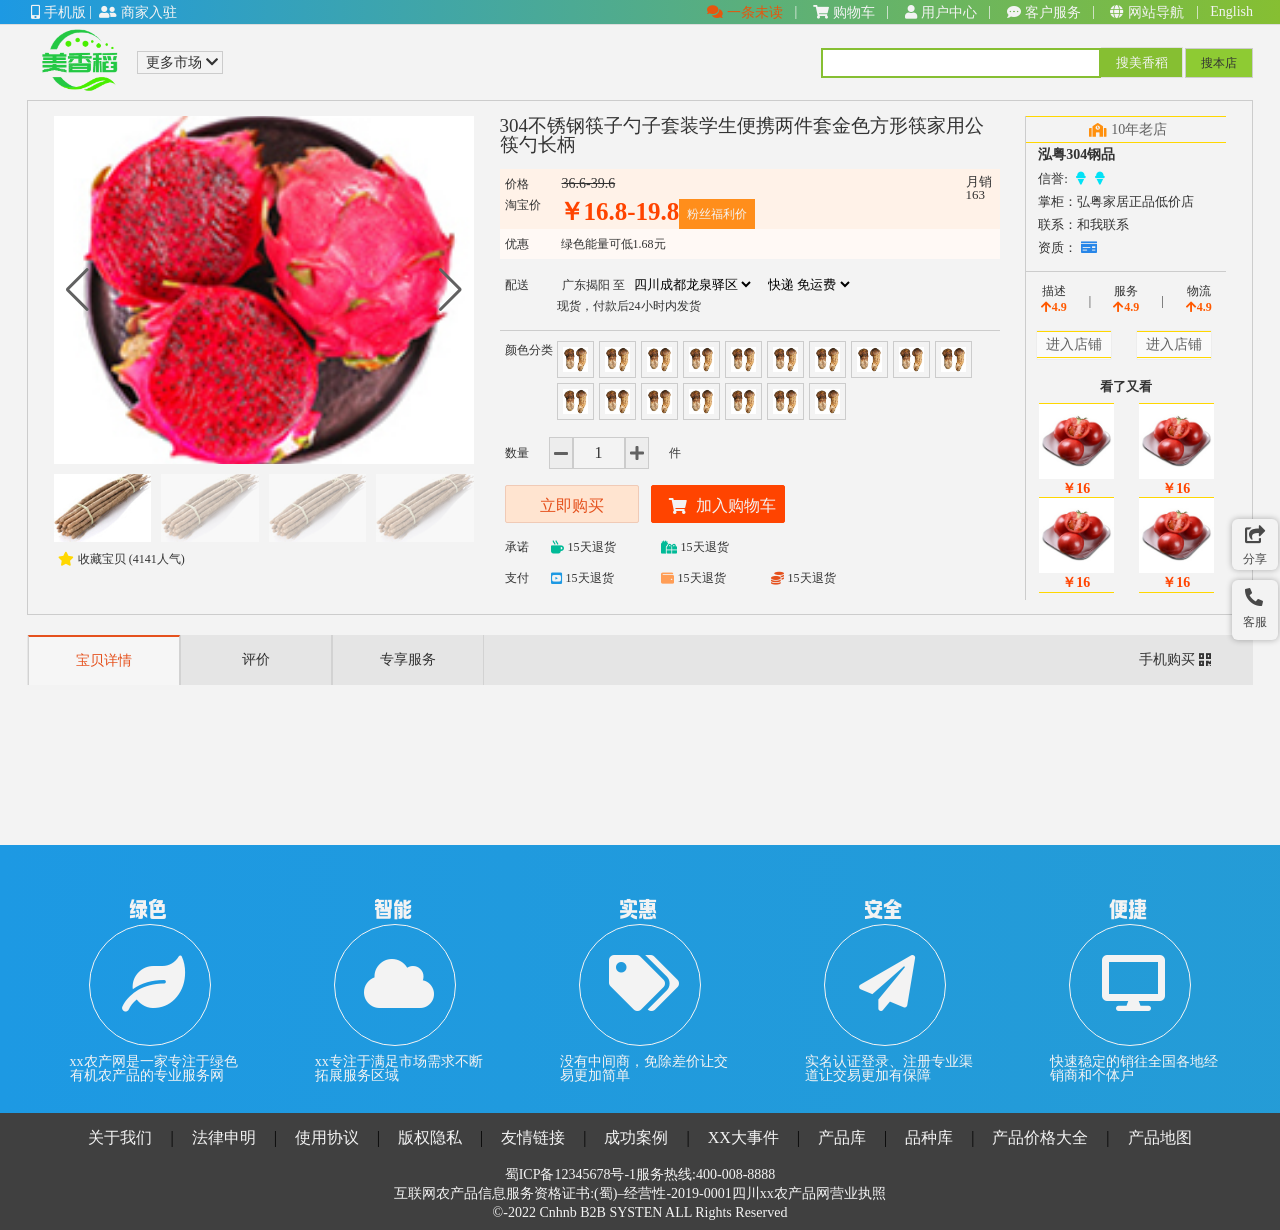
<file: www/product-details.html>
<!DOCTYPE html>
<html lang="en">
	<head>
		<meta charset="UTF-8" />
		<meta http-equiv="X-UA-Compatible" content="IE=edge" />
		<meta name="viewport" content="width=device-width, initial-scale=1.0" />
		<title>商品详情</title>
		<link rel="stylesheet" href="../scss/pc.scss/productDetails.css" />
		<link rel="stylesheet" href="../fonts/fa/css/all.css" />
		<link rel="stylesheet" href="../scss/css/swiper-bul.css" />
	</head>
	<body>
		<!-------------- head头部------------ -->
		<div class="head" id="translation">
			<div class="header">
				<div class="header-box contain">
					<div class="header-top">
						<ul class="header-left">
							<li>
								<a href="../www/mobile_index.html"
									><i class="fa fa-mobile-alt"></i>手机版</a
								>
							</li>
							<span>|</span>
							<li>
								<a href="javascript:;"
									><i class="fas fa-user-friends"></i>商家入驻</a
								>
							</li>
						</ul>
						<ul class="header-right">
							<li>
								<a class="loc-an-box" href="javascript:;"
									><div class="loc-mc-box">
										<p class="loc-mc-box__text">
											<i class="fa fa-comments"></i>一条未读
										</p>
										<p class="loc-mc-box__text">
											<i class="fa fa-bell"></i>我的消息
										</p>
										<p class="loc-mc-box__text">
											<i class="fa fa-comments"></i>一条未读
										</p>
									</div></a
								>
							</li>
							<span>|</span>
							<li>
								<a href="javascript:;"
									><i class="fa fa-shopping-cart"></i>购物车</a
								>
							</li>
							<span>|</span>
							<li>
								<a href="javascript:;"><i class="fa fa-user"></i>用户中心</a>
							</li>
							<span>|</span>
							<li>
								<a href="javascript:;"
									><i class="fa fa-comment-dots"></i>客户服务</a
								>
							</li>
							<span>|</span>
							<li>
								<a href="javascript:;"><i class="fa fa-globe"></i>网站导航</a>
							</li>
							<span>|</span>
							<li><a href="javascript:;" id="change">English</a></li>
						</ul>
					</div>
				</div>
			</div>
		</div>

		<!-- head-logo 搜索框 -->
		<div class="details-head">
			<div class="details-head-box contain">
				<div class="details-head-logo">
					<a href="../www/index.html"><img src="../img/logo.png" alt="" /></a>
					<div class="details-head-more">
						<p>更多市场<i class="fa fa-chevron-down"></i></p>
					</div>
				</div>
				<div class="details-head-input">
					<input type="search" /><button>搜美香稻</button><span>搜本店</span>
				</div>
			</div>
		</div>

		<div class="details-body">
			<div class="details-body-box contain">
				<div class="details-body-left">
					<!-- Swiper -->

					<div
						style="
							--swiper-navigation-color: #fff;
							--swiper-pagination-color: #fff;
						"
						class="swiper mySwiper2"
					>
						<div class="swiper-wrapper">
							<div class="swiper-slide">
								<img src="../img/zjsp/火龙果.jpg" />
							</div>
							<div class="swiper-slide">
								<img src="../img/zjsp/火龙果.jpg" />
							</div>
							<div class="swiper-slide">
								<img src="../img/zjsp/火龙果.jpg" />
							</div>
							<div class="swiper-slide">
								<img src="../img/zjsp/火龙果.jpg" />
							</div>
							<div class="swiper-slide">
								<img src="../img/zjsp/火龙果.jpg" />
							</div>
							<div class="swiper-slide">
								<img src="../img/zjsp/火龙果.jpg" />
							</div>
						</div>
						<div class="swiper-button-next"></div>
						<div class="swiper-button-prev"></div>
					</div>
					<div thumbsSlider="" class="swiper mySwiper">
						<div class="swiper-wrapper">
							<div class="swiper-slide">
								<img src="../img/zjsp/苍山牛蒡.jpg" />
							</div>
							<div class="swiper-slide">
								<img src="../img/zjsp/苍山牛蒡.jpg" />
							</div>
							<div class="swiper-slide">
								<img src="../img/zjsp/苍山牛蒡.jpg" />
							</div>
							<div class="swiper-slide">
								<img src="../img/zjsp/苍山牛蒡.jpg" />
							</div>
							<div class="swiper-slide">
								<img src="../img/zjsp/苍山牛蒡.jpg" />
							</div>
							<div class="swiper-slide">
								<img src="../img/zjsp/苍山牛蒡.jpg" />
							</div>
						</div>
					</div>

					<div class="details-body-left-star">
						<i class="fa fa-star"></i>
						<p>收藏宝贝 (4141人气)</p>
					</div>
				</div>
				<div class="details-body-center">
					<h3>304不锈钢筷子勺子套装学生便携两件套金色方形筷家用公筷勺长柄</h3>
					<div class="details-body-price">
						<div class="details-price-head">
							<div class="price">
								<p>价格</p>
								<p>36.6-39.6</p>
							</div>
							<div class="goods-month">
								<p>月销</p>
								<p>163</p>
							</div>
						</div>
						<div class="details-body-body">
							<p>淘宝价</p>
							<span>￥16.8-19.8</span>
							<p class="fans">粉丝福利价</p>
						</div>
						<div class="details-body-discount">
							<p>优惠</p>
							<i class="fa fa-creative-commons-sa"></i>
							<p>绿色能量可低1.68元</p>
						</div>
						<div class="details-exprss">
							<p>配送</p>
							<p>广东揭阳 至</p>
							<select name="details" id="exp">
								<option>四川成都龙泉驿区</option>
								<option>四川成都龙泉驿区</option>
								<option>四川成都龙泉驿区</option>
								<option>四川成都龙泉驿区</option>
							</select>
							<select name="express" id="exp-press">
								<option>快递 免运费</option>
								<option>快递 免运费</option>
							</select>
							<p>现货，付款后24小时内发货</p>
						</div>
						<div class="details-color">
							<p>颜色分类</p>
							<div class="details-color-img">
								<img src="../img/zjsp/甘孜杏鲍菇.jpg" alt="" />
								<img src="../img/zjsp/甘孜杏鲍菇.jpg" alt="" />
								<img src="../img/zjsp/甘孜杏鲍菇.jpg" alt="" />
								<img src="../img/zjsp/甘孜杏鲍菇.jpg" alt="" />
								<img src="../img/zjsp/甘孜杏鲍菇.jpg" alt="" />
								<img src="../img/zjsp/甘孜杏鲍菇.jpg" alt="" />
								<img src="../img/zjsp/甘孜杏鲍菇.jpg" alt="" />
								<img src="../img/zjsp/甘孜杏鲍菇.jpg" alt="" />
								<img src="../img/zjsp/甘孜杏鲍菇.jpg" alt="" />
								<img src="../img/zjsp/甘孜杏鲍菇.jpg" alt="" />
								<img src="../img/zjsp/甘孜杏鲍菇.jpg" alt="" />
								<img src="../img/zjsp/甘孜杏鲍菇.jpg" alt="" />
								<img src="../img/zjsp/甘孜杏鲍菇.jpg" alt="" />
								<img src="../img/zjsp/甘孜杏鲍菇.jpg" alt="" />
								<img src="../img/zjsp/甘孜杏鲍菇.jpg" alt="" />
								<img src="../img/zjsp/甘孜杏鲍菇.jpg" alt="" />
								<img src="../img/zjsp/甘孜杏鲍菇.jpg" alt="" />
							</div>
						</div>
						<div class="details-num">
							<p>数量</p>
							<div class="details-number">
								<a href="#"><i class="fa fa-minus"></i></a>
								<p>1</p>
								<a href="#"><i class="fa fa-plus"></i></a>
							</div>
							<p>件</p>
						</div>
						<div class="details-btn">
							<button>立即购买</button>
							<button><a href="../www/shop_car.html"><i class="fa fa-shopping-cart"></i>加入购物车</a></button>
						</div>
						<div class="details-footer1">
							<p>承诺</p>
							<div class="details-footer-box">
								<i class="fa fa-mug-hot"></i>
								<p>15天退货</p>
							</div>
							<div class="details-footer-box">
								<i class="fa fa-gifts"></i>
								<p>15天退货</p>
							</div>
						</div>
						<div class="details-footer1">
							<p>支付</p>
							<div class="details-footer-box">
								<i class="fab fa-youtube-square"></i>
								<p>15天退货</p>
							</div>
							<div class="details-footer-box">
								<i class="fa fa-wallet"></i>
								<p>15天退货</p>
							</div>
							<div class="details-footer-box">
								<i class="fa fa-coins"></i>
								<p>15天退货</p>
							</div>
						</div>
					</div>
				</div>
				<div class="details-body-right">
					<div class="details-body-right-box">
						<a href="#"><i class="fa fa-school"></i>10年老店</a>
						<div class="details-right-infor">
							<h3>泓粤304钢品</h3>
							<p>
								信誉: <i class="fa fa-ice-cream"></i
								><i class="fa fa-ice-cream"></i>
							</p>
							<p>掌柜：弘粤家居正品低价店</p>
							<p>联系：和我联系</p>
							<p>资质：<i class="fa fa-money-check"></i></p>
						</div>
						<div class="details-right-body">
							<p>描述<i class="fa fa-arrow-up">4.9</i></p>
							<span>|</span>
							<p>服务<i class="fa fa-arrow-up">4.9</i></p>
							<span>|</span>
							<p>物流<i class="fa fa-arrow-up">4.9</i></p>
						</div>
						<div class="details-rgiht-footer-btn">
							<div class="details-right-btn">
								<a href="#">进入店铺</a>
							</div>
							<div class="details-right-btn">
								<a href="#">进入店铺</a>
							</div>
						</div>
						<div class="details-right-footer">
							<h3>看了又看</h3>
							<div class="footer-details-right">
								<a href="#">
									<img src="../img/zjsp/重庆西红柿.jpg" alt="" />
									<p>￥16</p>
								</a>
							</div>
							<div class="footer-details-right">
								<a href="#">
									<img src="../img/zjsp/重庆西红柿.jpg" alt="" />
									<p>￥16</p>
								</a>
							</div>
							<div class="footer-details-right">
								<a href="#">
									<img src="../img/zjsp/重庆西红柿.jpg" alt="" />
									<p>￥16</p>
								</a>
							</div>
							<div class="footer-details-right">
								<a href="#">
									<img src="../img/zjsp/重庆西红柿.jpg" alt="" />
									<p>￥16</p>
								</a>
							</div>
						</div>
					</div>
				</div>
			</div>
		</div>
		<!-- ---------商品详情--------- -->
		<div class="details-infor-box contain">
			<div class="details-box-head">
				<div class="details-head-box-footer">
					<p>宝贝详情</p>
				</div>
				<div class="details-head-box-footer">
					<p>评价</p>
				</div>
				<div class="details-head-box-footer">
					<p>专享服务</p>
				</div>
			</div>
			<div class="qrcode-mobile-buy">
				<div class="qrcode-buy-body">
					<p>手机购买</p>
					<i class="fa fa-qrcode"></i>
					<img src="../img/qrcode-login.jpg" alt="" />
				</div>
			</div>
		</div>
		<!-- /*---------------- 脚部---------------- */ -->
		<div class="shar-to">
			<div class="shar-to-one">
				<a href="javascript:;" class="shar-one">
					<i class="fa fa-phone-alt"></i>
					<p>客服</p></a
				>

				<div class="shar-more-more-1">
					<span></span>
					<div class="shar-more-qq-1">
						<a href="#"
							><i class="fas fa-phone"></i>
							<p>客服010-38498</p></a
						>
					</div>
					<div class="shar-more-qq-1">
						<a href="#"
							><i class="fas fa-phone"></i>
							<p>客服080-38344</p></a
						>
					</div>
				</div>
			</div>
		</div>
		<div class="shar-to">
			<div class="shar-to-two shar-two-two">
				<a href="javascript:;" class="shar-two">
					<p><i class="fa fa-share-square"></i></p>
					<p>分享</p></a
				>
				<a href="javascript:;" class="shar-two">
					<p><i class="fa fa-paper-plane"></i></p
				></a>
				<a href="javascript:;" class="shar-two">
					<p><i class="fa fa-share-square"></i></p>
					<p>分享</p></a
				>
				<div class="shar-more-more">
					<span></span>
					<div class="shar-more-qq">
						<a href="#"
							><i class="fab fa-qq"></i>
							<p>分享至QQ</p></a
						>
					</div>
					<div class="shar-more-qq">
						<a href="#"
							><i class="fab fa-weixin"></i>
							<p>分享至微信</p></a
						>
					</div>

					<div class="shar-more-qq">
						<a href="#"
							><i class="fab fa-line"></i>
							<p>分享至Line</p></a
						>
					</div>
					<div class="shar-more-qq">
						<a href="#"
							><i class="fab fa-github"></i>
							<p>分享至Github</p></a
						>
					</div>
				</div>
			</div>
		</div>

		<div class="shar-to">
			<div class="shar-to-three">
				<a href="javascript:;" class="shar-three">
					<i class="fa fa-home"></i>
					<p>返回顶部</p></a
				>
			</div>
		</div>
		<div class="footer-head">
			<div class="footer-header">
				<div class="introduce">
					<i class="fa fa-leaf"></i>
					<div class="foolter-header-title">绿色</div>
				</div>

				<div class="introduce">
					<i class="fa fa-cloud"></i>
					<div class="foolter-header-title">智能</div>
				</div>
				<div class="introduce">
					<i class="fa fa-tags"></i>
					<div class="foolter-header-title">实惠</div>
				</div>
				<div class="introduce">
					<i class="fa fa-paper-plane"></i>
					<div class="foolter-header-title">安全</div>
				</div>
				<div class="introduce">
					<i class="fa fa-desktop"></i>
					<div class="foolter-header-title">便捷</div>
				</div>
			</div>
		</div>
		<div class="footer-head-body">
			<div class="footer-header-body">
				<span>xx农产网是一家专注于绿色有机农产品的专业服务网</span>

				<span>xx专注于满足市场需求不断拓展服务区域</span>

				<span>没有中间商，免除差价让交易更加简单</span>

				<span>实名认证登录、注册专业渠道让交易更加有保障</span>

				<span>快速稳定的销往全国各地经销商和个体户</span>
			</div>
		</div>
		<div class="footer-body">
			<ul class="aboutt">
				<li><a href="javascript:;">关于我们</a></li>
				<span>|</span>
				<li><a href="javascript:;">法律申明</a></li>
				<span>|</span>
				<li><a href="javascript:;">使用协议</a></li>
				<span>|</span>
				<li><a href="javascript:;">版权隐私</a></li>
				<span>|</span>
				<li><a href="javascript:;">友情链接</a></li>
				<span>|</span>
				<li><a href="javascript:;">成功案例</a></li>
				<span>|</span>
				<li><a href="javascript:;">XX大事件</a></li>
				<span>|</span>
				<li><a href="javascript:;">产品库</a></li>
				<span>|</span>
				<li><a href="javascript:;">品种库</a></li>
				<span>|</span>
				<li><a href="javascript:;">产品价格大全</a></li>
				<span>|</span>
				<li><a href="javascript:;">产品地图</a></li>
			</ul>
		</div>
		<div class="foolter-bootm">
			<ol class="infor">
				<li>蜀ICP备12345678号-1服务热线:400-008-8888</li>
				<li>
					互联网农产品信息服务资格证书:(蜀)–经营性-2019-0001四川xx农产品网营业执照
				</li>
				<li>&copy;-2022 Cnhnb B2B SYSTEN ALL Rights Reserved</li>
			</ol>
		</div>
		<div class="login-regster-box">
			<div class="login-regster">
				<div class="login-regster-head">
					<h3>注册登录</h3>
					<button id="closed-login">X</button>
				</div>
				<div class="login-regster-body">
					<h2>注册登录</h2>
					<img src="../img/qrcode-login.jpg" alt="" />
					<div class="login-regster-weixin">
						<i class="fab fa-weixin"></i>
						<p>微信扫码登录</p>
					</div>
					<div class="login-regster-body-head">
						<a href="#">微信登录</a>
						<a href="#" id="root-login">游客登录</a>
						<a href="#">密码登录</a>
					</div>
					<div class="login-regster-icon">
						<a href="#"><i class="fab fa-google"></i></a>
						<a href="#"><i class="fab fa-github"></i></a>
						<a href="#"><i class="fab fa-gitlab"></i></a>
						<a href="#"><i class="points-login-regster">···</i></a>
					</div>
					<div class="loginregster-footer">
						<p>继续即代表同意</p>
						<a href="#">《服务协议》</a>
						<p>和</p>
						<a href="#">《隐私政策》</a>
					</div>
				</div>
			</div>
		</div>
		<script src="../js/public/swiper-bundle.min.js"></script>
		<script src="../js/pc/productDetails.js"></script>
	</body>
</html>
</file>
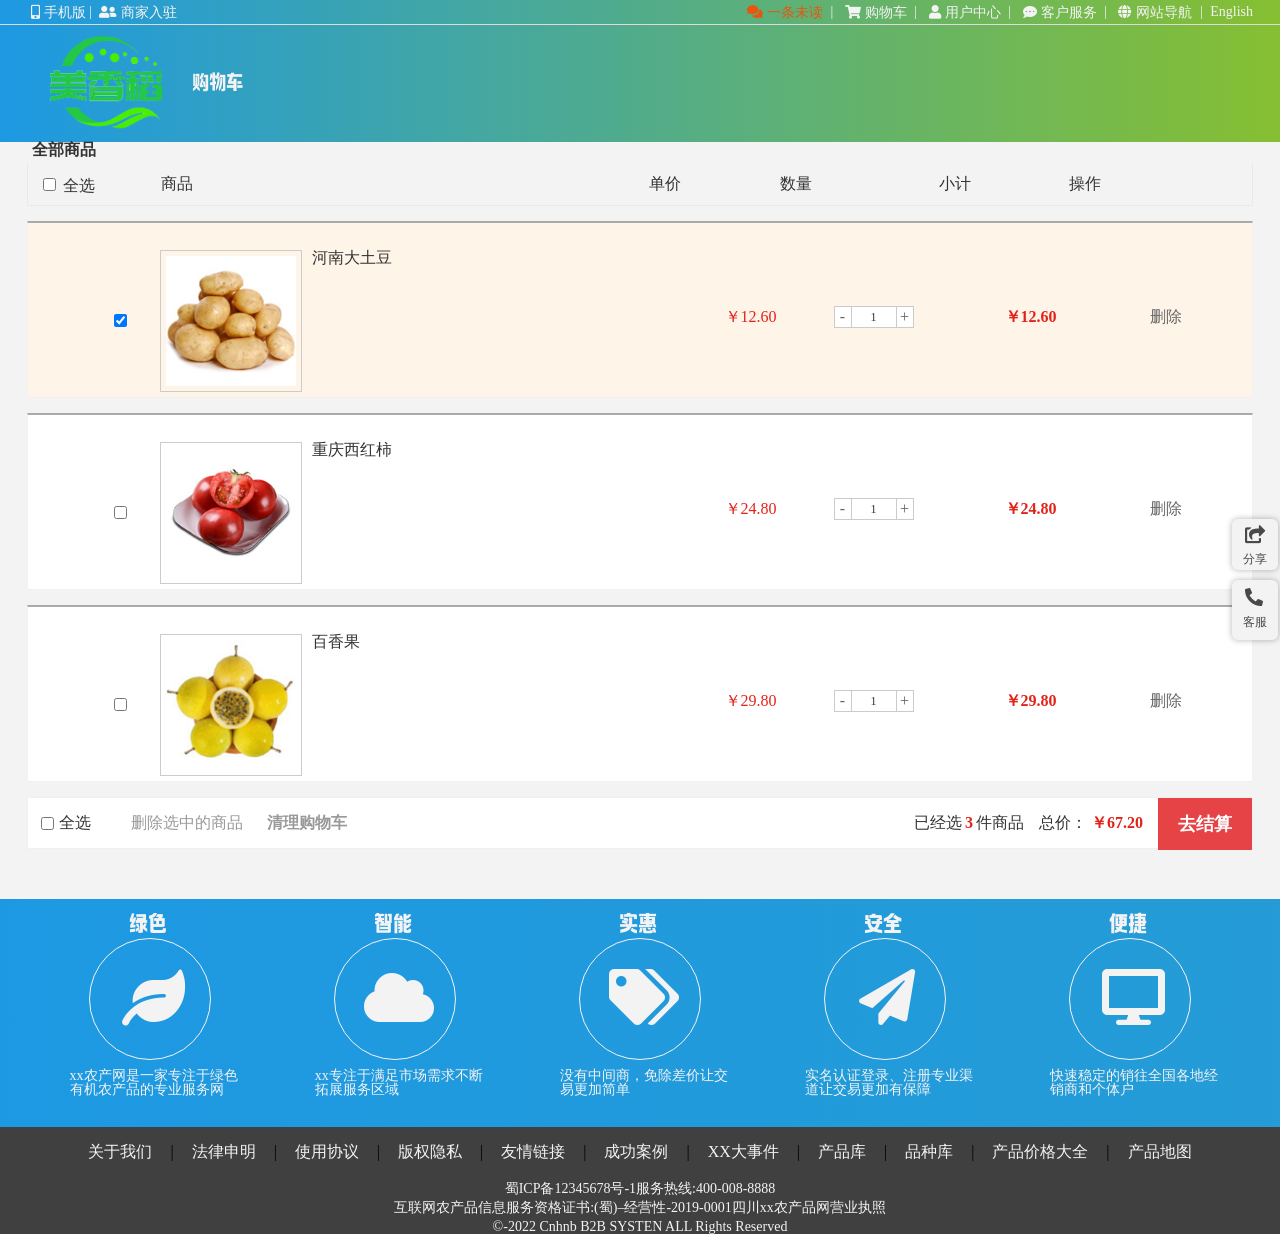
<file: www/shop_car.html>
<!DOCTYPE html>
<html lang="zh-CN">
	<head>
		<meta charset="UTF-8" />
		<title>我的购物车-品优购</title>
		<meta
			name="description"
			content="品优购JD.COM-专业的综合网上购物商城,销售家电、数码通讯、电脑、家居百货、服装服饰、母婴、图书、食品等数万个品牌优质商品.便捷、诚信的服务，为您提供愉悦的网上购物体验!"
		/>
		<meta
			name="Keywords"
			content="网上购物,网上商城,手机,笔记本,电脑,MP3,CD,VCD,DV,相机,数码,配件,手表,存储卡,品优购"
		/>
		<!-- 引入facicon.ico网页图标 -->
		<link rel="shortcut icon" href="../img/favicon.ico" type="image/x-icon" />
		<link rel="stylesheet" href="../scss/mixinShopCar.css" />
		<link rel="stylesheet" href="../fonts/fa/css/all.css" />
		<!-- 在引入我们自己的js文件 -->
	</head>

	<body>
		<!-------------- head头部------------ -->
		<div class="head" id="translation">
			<div class="header">
				<div class="header-box contain">
					<div class="header-top">
						<ul class="header-left">
							<li>
								<a href="../www/mobile_index.html"
									><i class="fa fa-mobile-alt"></i>手机版</a
								>
							</li>
							<span>|</span>
							<li>
								<a href="javascript:;"
									><i class="fas fa-user-friends"></i>商家入驻</a
								>
							</li>
						</ul>
						<ul class="header-right">
							<li>
								<a class="loc-an-box" href="javascript:;"
									><div class="loc-mc-box">
										<p class="loc-mc-box__text">
											<i class="fa fa-comments"></i>一条未读
										</p>
										<p class="loc-mc-box__text">
											<i class="fa fa-bell"></i>我的消息
										</p>
										<p class="loc-mc-box__text">
											<i class="fa fa-comments"></i>一条未读
										</p>
									</div></a
								>
							</li>
							<span>|</span>
							<li>
								<a href="javascript:;"
									><i class="fa fa-shopping-cart"></i>购物车</a
								>
							</li>
							<span>|</span>
							<li>
								<a href="javascript:;"><i class="fa fa-user"></i>用户中心</a>
							</li>
							<span>|</span>
							<li>
								<a href="javascript:;"
									><i class="fa fa-comment-dots"></i>客户服务</a
								>
							</li>
							<span>|</span>
							<li>
								<a href="javascript:;"><i class="fa fa-globe"></i>网站导航</a>
							</li>
							<span>|</span>
							<li><a href="javascript:;" id="change">English</a></li>
						</ul>
					</div>
				</div>
			</div>
		</div>
		<div class="car-header">
			<div class="car-logo contain">
				<a href="../www/index.html"><img src="../img/logo.png" alt="" /> </a>
				<b>购物车</b>
			</div>
		</div>

		<div class="c-container contain">
			<div class="w-box">
				<div class="cart-filter-bar">
					<em>全部商品</em>
				</div>
				<!-- 购物车主要核心区域 -->
				<div class="cart-warp">
					<!-- 头部全选模块 -->
					<div class="cart-thead">
						<div class="t-checkbox">
							<input type="checkbox" name="" id="" class="checkall" /> 全选
						</div>
						<div class="t-goods">商品</div>
						<div class="t-price">单价</div>
						<div class="t-num">数量</div>
						<div class="t-sum">小计</div>
						<div class="t-action">操作</div>
					</div>
					<!-- 商品详细模块 -->
					<div class="cart-item-list">
						<div class="cart-item check-cart-item">
							<div class="p-checkbox">
								<input
									type="checkbox"
									name=""
									id=""
									checked
									class="j-checkbox"
								/>
							</div>
							<div class="p-goods">
								<div class="p-img">
									<img src="../img/zjsp/河南大土豆.jpg" alt="" />
								</div>
								<div class="p-msg">
									河南大土豆
								</div>
							</div>
							<div class="p-price">￥12.60</div>
							<div class="p-num">
								<div class="quantity-form">
									<a href="javascript:;" class="decrement">-</a>
									<input type="text" class="itxt" value="1" />
									<a href="javascript:;" class="increment">+</a>
								</div>
							</div>
							<div class="p-sum">￥12.60</div>
							<div class="p-action"><a href="javascript:;">删除</a></div>
						</div>
						<div class="cart-item">
							<div class="p-checkbox">
								<input type="checkbox" name="" id="" class="j-checkbox" />
							</div>
							<div class="p-goods">
								<div class="p-img">
									<img src="../img/zjsp/重庆西红柿.jpg" alt="" />
								</div>
								<div class="p-msg">
									重庆西红柿
								</div>
							</div>
							<div class="p-price">￥24.80</div>
							<div class="p-num">
								<div class="quantity-form">
									<a href="javascript:;" class="decrement">-</a>
									<input type="text" class="itxt" value="1" />
									<a href="javascript:;" class="increment">+</a>
								</div>
							</div>
							<div class="p-sum">￥24.80</div>
							<div class="p-action"><a href="javascript:;">删除</a></div>
						</div>
						<div class="cart-item">
							<div class="p-checkbox">
								<input type="checkbox" name="" id="" class="j-checkbox" />
							</div>
							<div class="p-goods">
								<div class="p-img">
									<img src="../img/zjsp/百香果.jpg" alt="" />
								</div>
								<div class="p-msg">
									百香果
								</div>
							</div>
							<div class="p-price">￥29.80</div>
							<div class="p-num">
								<div class="quantity-form">
									<a href="javascript:;" class="decrement">-</a>
									<input type="text" class="itxt" value="1" />
									<a href="javascript:;" class="increment">+</a>
								</div>
							</div>
							<div class="p-sum">￥29.80</div>
							<div class="p-action"><a href="javascript:;">删除</a></div>
						</div>
					</div>

					<!-- 结算模块 -->
					<div class="cart-floatbar">
						<div class="select-all">
							<input type="checkbox" name="" id="" class="checkall" />全选
						</div>
						<div class="operation">
							<a href="javascript:;" class="remove-batch"> 删除选中的商品</a>
							<a href="javascript:;" class="clear-all">清理购物车</a>
						</div>
						<div class="toolbar-right">
							<div class="amount-sum">已经选<em>1</em>件商品</div>
							<div class="price-sum">总价： <em>￥12.60</em></div>
							<div class="btn-area">去结算</div>
						</div>
					</div>
				</div>
			</div>
		</div>

		<!-- /*---------------- 脚部---------------- */ -->
		<div class="shar-to">
			<div class="shar-to-one">
				<a href="javascript:;" class="shar-one">
					<i class="fa fa-phone-alt"></i>
					<p>客服</p></a
				>

				<div class="shar-more-more-1">
					<span></span>
					<div class="shar-more-qq-1">
						<a href="#"
							><i class="fas fa-phone"></i>
							<p>客服010-38498</p></a
						>
					</div>
					<div class="shar-more-qq-1">
						<a href="#"
							><i class="fas fa-phone"></i>
							<p>客服080-38344</p></a
						>
					</div>
				</div>
			</div>
		</div>
		<div class="shar-to">
			<div class="shar-to-two shar-two-two">
				<a href="javascript:;" class="shar-two">
					<p><i class="fa fa-share-square"></i></p>
					<p>分享</p></a
				>
				<a href="javascript:;" class="shar-two">
					<p><i class="fa fa-paper-plane"></i></p
				></a>
				<a href="javascript:;" class="shar-two">
					<p><i class="fa fa-share-square"></i></p>
					<p>分享</p></a
				>
				<div class="shar-more-more">
					<span></span>
					<div class="shar-more-qq">
						<a href="#"
							><i class="fab fa-qq"></i>
							<p>分享至QQ</p></a
						>
					</div>
					<div class="shar-more-qq">
						<a href="#"
							><i class="fab fa-weixin"></i>
							<p>分享至微信</p></a
						>
					</div>

					<div class="shar-more-qq">
						<a href="#"
							><i class="fab fa-line"></i>
							<p>分享至Line</p></a
						>
					</div>
					<div class="shar-more-qq">
						<a href="#"
							><i class="fab fa-github"></i>
							<p>分享至Github</p></a
						>
					</div>
				</div>
			</div>
		</div>

		<div class="shar-to">
			<div class="shar-to-three">
				<a href="javascript:;" class="shar-three">
					<i class="fa fa-home"></i>
					<p>返回顶部</p></a
				>
			</div>
		</div>
		<div class="footer-head">
			<div class="footer-header">
				<div class="introduce">
					<i class="fa fa-leaf"></i>
					<div class="foolter-header-title">绿色</div>
				</div>

				<div class="introduce">
					<i class="fa fa-cloud"></i>
					<div class="foolter-header-title">智能</div>
				</div>
				<div class="introduce">
					<i class="fa fa-tags"></i>
					<div class="foolter-header-title">实惠</div>
				</div>
				<div class="introduce">
					<i class="fa fa-paper-plane"></i>
					<div class="foolter-header-title">安全</div>
				</div>
				<div class="introduce">
					<i class="fa fa-desktop"></i>
					<div class="foolter-header-title">便捷</div>
				</div>
			</div>
		</div>
		<div class="footer-head-body">
			<div class="footer-header-body">
				<span>xx农产网是一家专注于绿色有机农产品的专业服务网</span>

				<span>xx专注于满足市场需求不断拓展服务区域</span>

				<span>没有中间商，免除差价让交易更加简单</span>

				<span>实名认证登录、注册专业渠道让交易更加有保障</span>

				<span>快速稳定的销往全国各地经销商和个体户</span>
			</div>
		</div>
		<div class="footer-body">
			<ul class="aboutt">
				<li><a href="javascript:;">关于我们</a></li>
				<span>|</span>
				<li><a href="javascript:;">法律申明</a></li>
				<span>|</span>
				<li><a href="javascript:;">使用协议</a></li>
				<span>|</span>
				<li><a href="javascript:;">版权隐私</a></li>
				<span>|</span>
				<li><a href="javascript:;">友情链接</a></li>
				<span>|</span>
				<li><a href="javascript:;">成功案例</a></li>
				<span>|</span>
				<li><a href="javascript:;">XX大事件</a></li>
				<span>|</span>
				<li><a href="javascript:;">产品库</a></li>
				<span>|</span>
				<li><a href="javascript:;">品种库</a></li>
				<span>|</span>
				<li><a href="javascript:;">产品价格大全</a></li>
				<span>|</span>
				<li><a href="javascript:;">产品地图</a></li>
			</ul>
		</div>
		<div class="foolter-bootm">
			<ol class="infor">
				<li>蜀ICP备12345678号-1服务热线:400-008-8888</li>
				<li>
					互联网农产品信息服务资格证书:(蜀)–经营性-2019-0001四川xx农产品网营业执照
				</li>
				<li>&copy;-2022 Cnhnb B2B SYSTEN ALL Rights Reserved</li>
			</ol>
		</div>
		<div class="login-regster-box">
			<div class="login-regster">
				<div class="login-regster-head">
					<h3>注册登录</h3>
					<button id="closed-login">X</button>
				</div>
				<div class="login-regster-body">
					<h2>注册登录</h2>
					<img src="../img/qrcode-login.jpg" alt="" />
					<div class="login-regster-weixin">
						<i class="fab fa-weixin"></i>
						<p>微信扫码登录</p>
					</div>
					<div class="login-regster-body-head">
						<a href="#">微信登录</a>
						<a href="#" id="root-login">游客登录</a>
						<a href="#">密码登录</a>
					</div>
					<div class="login-regster-icon">
						<a href="#"><i class="fab fa-google"></i></a>
						<a href="#"><i class="fab fa-github"></i></a>
						<a href="#"><i class="fab fa-gitlab"></i></a>
						<a href="#"><i class="points-login-regster">···</i></a>
					</div>
					<div class="loginregster-footer">
						<p>继续即代表同意</p>
						<a href="#">《服务协议》</a>
						<p>和</p>
						<a href="#">《隐私政策》</a>
					</div>
				</div>
			</div>
		</div>
		<script src="../js/public/jquery-3.6.0.min.js"></script>
		<script src="../js/pc/shopCar.js"></script>
	</body>
</html>
</file>
<file: scss/pc.scss/productDetails.css>
@charset "UTF-8";
@font-face {
  /* 指定字体的名字 */
  font-family: "myfont";
  /* 服务器中字体的路径 */
  src: url("../../fonts/FZSuHJW.TTF") format("truetype");
}
body {
  overflow-x: hidden;
  font: 14px/1.5 Helvetica Neue, Helvetica, Arial, Microsoft Yahei, Hiragino Sans GB, Heiti SC, WenQuanYi Micro Hei, sans-serif;
  color: #333;
  /* 高度塌陷修复 */
  background-color: #f3f3f3;
  /*---------------- head部分---------------- */
  /*---------------- 脚部---------------- */
}
body .clearfix::before,
body .clearfix::after {
  content: "";
  display: table;
  clear: both;
}
body i {
  padding: 0 4px;
}
body a {
  color: #f3f3f3;
  text-decoration: none;
}
body a:hover {
  color: #8dc742;
}
body .contain {
  /* 固定容器的宽度 */
  width: 1226px;
  /* 设置容器居中 */
  margin: 0 auto;
  box-sizing: border-box;
}
body .header {
  border-bottom: 1px solid rgb(220, 220, 220);
}
body .head {
  background: linear-gradient(to right, #1d99e3, rgb(134, 191, 50));
}
body .header-footer {
  background-color: #f9f9f9;
  background: linear-gradient(to right, #1d99e3, rgb(134, 191, 50));
}
body .header-footer .header-footer-footer {
  /* 固定容器的宽度 */
  width: 1226px;
  /* 设置容器居中 */
  margin: 0 auto;
  height: 40px;
  display: flex;
  justify-content: space-between;
}
body .header-footer .header-footer-footer a {
  padding: 11px 40px;
}
body .header-footer .header-footer-footer a:hover {
  color: rgb(134, 191, 50);
  background-color: #f3f3f3;
}
body .header-footer .header-footer-footer ol {
  display: flex;
  width: 100%;
  align-self: center;
}
body .header-footer .header-footer-footer .classification {
  width: 124px;
  display: flex;
  justify-content: center;
  align-items: center;
}
body .header-footer .header-footer-footer .classification a {
  padding: 13px 33px;
}
body .header-footer .header-footer-footer .footer-bar {
  display: flex;
  justify-content: flex-end;
}
body .header-footer .header-footer-footer .footer-bar .topbar {
  width: 1000px;
  height: 100%;
  display: flex;
  justify-content: center;
  align-items: center;
}
body .header-footer .header-footer-footer .footer-bar .topbar li {
  line-height: 40px;
}
body .header-box {
  color: #f3f3f3;
  /*---------------- qrcode---------------- */
}
body .header-box .header-top {
  height: 24px;
  display: flex;
  justify-content: space-between;
  align-items: center;
  position: relative;
  font-size: 14px;
  color: #f3f3f3;
}
body .header-box .header-top .header-left {
  width: 150px;
  height: 100%;
  display: flex;
  justify-content: space-between;
  align-items: center;
}
body .header-box .header-top .header-right {
  height: 100%;
  width: 560px;
  display: flex;
  justify-content: space-between;
  align-items: center;
}
body .header-box .header-top .header-right li:nth-child(9) {
  position: relative;
}
body .header-box .header-top .header-right li:nth-child(9) .show_z {
  display: none;
  position: absolute;
  top: 19px;
  right: -140px;
  width: 500px;
  z-index: 99999;
}
body .header-box .header-top .header-right li:nth-child(9) .show_z tbody {
  display: flex;
  justify-content: flex-start;
  flex-direction: column;
  font-size: 12px;
  padding: 16px;
  top: 40px;
  width: 470px;
  border: 1px solid #ddd;
  background: rgb(134, 191, 50);
  z-index: 999;
  height: 180px;
  right: -53px;
  box-shadow: 0px 0px 6px 0px rgba(0, 0, 0, 0.2);
  line-height: 24px;
}
body .header-box .header-top .header-right li:nth-child(9) .show_z tbody th {
  padding-left: 5px;
  width: 75px;
  vertical-align: top;
  font-weight: bold;
  color: #f3f3f3;
}
body .header-box .header-top .header-right li:nth-child(9) .show_z tbody tr {
  height: 30px;
}
body .header-box .header-top .header-right li:nth-child(7) {
  position: relative;
}
body .header-box .header-top .header-right li:nth-child(7) a {
  padding: 5px 0;
}
body .header-box .header-top .header-right li:nth-child(7) .user-sever {
  display: none;
  position: absolute;
  top: 19px;
  background-color: rgb(134, 191, 50);
  padding: 8px 6px;
  width: 155px;
  right: -43px;
  box-shadow: 0px 0px 6px 0px rgba(0, 0, 0, 0.2);
}
body .header-box .header-top .header-right li:nth-child(7) .user-sever ul li {
  height: 20px;
}
body .header-box .header-top .header-right li:nth-child(7) .user-sever ul li i {
  margin-right: 6px;
}
body .header-box .header-top .header-right li:nth-child(7) .user-sever ul li:last-child {
  display: flex;
  justify-content: space-between;
  align-items: center;
}
body .header-box .header-top .header-right li:nth-child(7) .user-sever ul li a {
  cursor: pointer;
}
body .header-box .header-top .header-right li:nth-child(7) .user-sever ul li:last-child {
  padding: 5px;
  margin-top: 10px;
  border-top: 1px solid #ccc;
}
body .header-box .header-top .header-right a:hover {
  color: #1d99e3;
}
body .header-box .header-top .header-right .loc-an-box {
  height: 64px;
  line-height: 64px;
  cursor: pointer;
}
body .header-box .header-top .header-right .loc-an-box {
  position: relative;
  top: 0;
  left: 0;
  width: 90px;
  height: 22px;
  overflow: hidden;
  display: block;
  color: #e6560e;
}
body .header-box .header-top .header-right .loc-mc-box {
  width: 90px;
  height: 160px;
  overflow: hidden;
  position: relative;
  animation: locmoveclipslider 6s infinite ease-out;
  animation-delay: 1s;
}
body .header-box .header-top .header-right .loc-mc-box .loc-mc-box__text:nth-child(1) {
  position: absolute;
  top: -6px;
  left: 5px;
  width: 100%;
  line-height: 36px;
  text-align: center;
}
body .header-box .header-top .header-right .loc-mc-box .loc-mc-box__text:nth-child(2) {
  position: absolute;
  top: 50px;
  left: 5px;
  width: 100%;
  line-height: 36px;
  text-align: center;
  color: #f3f3f3;
}
body .header-box .header-top .header-right .loc-mc-box .loc-mc-box__text:nth-child(3) {
  position: absolute;
  top: 103px;
  left: 5px;
  width: 100%;
  line-height: 36px;
  text-align: center;
}
@keyframes locmoveclipslider {
  0% {
    transform: translateY(0);
  }
  5% {
    transform: translateY(-57px);
  }
  50% {
    transform: translateY(-57px);
  }
  55% {
    transform: translateY(-110px);
  }
  to {
    transform: translateY(-110px);
  }
}
body .header-box .header-body {
  height: 95px;
  display: flex;
  justify-content: space-between;
  align-items: center;
}
body .header-box .header-body .logo {
  height: 100%;
}
body .header-box .header-body .header-body-right {
  width: 270px;
  display: flex;
  justify-content: space-between;
}
body .header-box .header-body .header-body-right a:hover {
  color: #1d99e3;
}
body .header-box .header-body .search {
  z-index: 9999;
  position: relative;
}
body .header-box .header-body .search .search {
  box-sizing: border-box;
  width: 540px;
  float: left;
  padding: 0 10px;
  height: 44px;
  font-size: 16px;
  border: 5px solid #8dc742;
  border-right: 6px solid #fff;
  border-left: 6px solid #fff;
  outline: none;
  color: rgb(195, 195, 195);
}
body .header-box .header-body .search .search-btn {
  color: rgb(195, 195, 195);
  height: 44px;
  width: 52px;
  padding: 0;
  border: none;
  background-color: rgb(134, 191, 50);
  color: #616161;
  font-size: 16px;
  border: 1px solid rgb(224, 224, 224);
  border-left: none;
}
body .header-box .header-body .search .search-btn:hover {
  background-color: rgb(117, 167, 43);
}
body .header-box .header-body .search .camera {
  color: rgb(200, 200, 200);
  position: absolute;
  top: 14px;
  right: 55px;
}
body .header-box .qr {
  position: relative;
  top: 8px;
  right: -40px;
  height: 100%;
}
body .header-box .qr p {
  display: flex;
  justify-content: center;
  font-size: 10px;
}
body .header-box .qr:hover {
  color: #f3f3f3;
}
body .header-box .scan {
  position: relative;
  display: flex;
  align-items: center;
  flex-direction: column;
}
body .header-box .scan .broder {
  position: absolute;
  inset: 0;
  background: url(../../img/Qrcode/border.png);
  background-size: 65px;
  background-repeat: no-repeat;
  animation: animateText 2s linear infinite;
}
body .header-box .scan .qrcode {
  position: relative;
  width: 65px;
  height: 65px;
  background: url(../../img/Qrcode/QR_Code01.png);
  background-size: 65px;
}
body .header-box .scan .qrcode::before {
  content: "";
  position: absolute;
  top: 0;
  left: 0;
  width: 100%;
  background: url(../../img/Qrcode/QR_Code02.png);
  background-size: 65px;
  overflow: hidden;
  animation: animate 4s ease-in-out infinite;
}
body .header-box .scan .qrcode::after {
  content: "";
  position: absolute;
  inset: 8px;
  width: calc(100% - 15px);
  height: 2px;
  background: #35fd5c;
  filter: drop-shadow(0 0 20px #35fd5c) drop-shadow(0 0 60px #35fd5c);
  animation: animateLine 4s ease-in-out infinite;
}
@keyframes animate {
  0%, 100% {
    height: 20px;
  }
  50% {
    height: calc(100% - 20px);
  }
}
@keyframes animateLine {
  0% {
    top: 0;
  }
  50% {
    top: calc(100% - 20px);
  }
}
@keyframes animateText {
  0%, 100% {
    opacity: 0;
  }
  50% {
    opacity: 1;
  }
}
body .footer-head {
  padding-top: 40px;
  background-image: linear-gradient(to right, #1d99e3, rgb(134, 191, 50));
  width: 100%;
  background-size: 1400% 300%;
  animation: dynamics 5s ease infinite;
}
@keyframes dynamics {
  0% {
    background-position: 0% 0%;
  }
  10% {
    background-position: 40% 50%;
  }
  30% {
    background-position: 100% 100%;
  }
}
body .footer-head .footer-header {
  /* 固定容器的宽度 */
  width: 1226px;
  /* 设置容器居中 */
  margin: 0 auto;
  display: flex;
  justify-content: space-around;
  align-items: center;
  height: 200px;
}
body .footer-head .footer-header .introduce {
  position: relative;
  width: 120px;
  height: 120px;
  border: 1px solid #f3f3f3;
  border-radius: 50%;
}
body .footer-head .footer-header .introduce i {
  position: absolute;
  top: 50px;
  left: 50px;
  transform: scale(3.5, 3.5);
  color: #f3f3f3;
}
body .footer-head .footer-header .introduce .foolter-header-title {
  font-family: "myfont";
  font-size: 22px;
  position: absolute;
  top: -25px;
  left: 39px;
  color: #f3f3f3;
}
body .footer-head-body {
  background-image: linear-gradient(to right, #1d99e3, rgb(134, 191, 50));
  animation: dynamics 5s ease infinite;
  width: 100%;
  background-size: 1400% 300%;
}
body .footer-head-body .footer-header-body {
  /* 固定容器的宽度 */
  width: 1226px;
  /* 设置容器居中 */
  margin: 0 auto;
  display: flex;
  justify-content: space-around;
  align-items: center;
}
body .footer-head-body .footer-header-body span {
  position: relative;
  top: -30px;
  left: 5px;
  width: 170px;
  color: #f3f3f3;
  font-size: 14px;
}
body .footer-body {
  background-color: rgb(64, 64, 64);
}
body .footer-body .aboutt {
  padding-top: 10px;
  height: 30px;
  display: flex;
  justify-content: center;
  align-items: center;
}
body .footer-body .aboutt span {
  color: #000;
  margin: 0 18px;
}
body .foolter-bootm {
  padding-top: 10px;
  background-color: rgb(64, 64, 64);
  color: #f3f3f3;
  font-size: 14px;
}
body .foolter-bootm .infor {
  text-align: center;
}
body .foolter-bootm .infor li {
  padding-top: 5px;
}
body .foolter-bootm .infor li:last-child {
  padding-bottom: 10px;
}
body .foolter-bootm .ip-infor {
  display: flex;
  justify-content: center;
}
body .foolter-bootm .ip-infor li {
  margin: 10px 10px;
}
body .foolter-bootm .ip-infor li a:hover {
  color: #1d99e3;
}
body .foolter-bootm .ip-infor li:nth-child(2n) {
  color: rgb(134, 191, 50) !important;
  font-weight: bold;
}
body .container {
  /* 固定容器的宽度 */
  width: 1200px;
  /* 设置容器居中 */
  margin: 25px auto;
  box-sizing: border-box;
}
body .shar-to .shar-to-one .shar-one {
  background-color: #f3f3f3;
  color: #494949;
  display: inline-block;
  width: 46px;
  height: 60px;
  position: fixed;
  top: 580px;
  right: 2px;
  font-size: 12px;
  box-shadow: 0 0 6px rgba(0, 0, 0, 0.3);
  cursor: pointer;
  border-radius: 6px;
}
body .shar-to .shar-to-one .shar-one i {
  padding: 12px 16px;
  scale: 1.5;
  color: #494949;
}
body .shar-to .shar-to-one .shar-one p {
  display: flex;
  justify-content: center;
  align-items: center;
}
body .shar-to .shar-to-one .shar-one:hover {
  background-color: #e3e5e7;
}
body .shar-to {
  display: block;
}
body .shar-to .shar-to-two {
  background-color: #f3f3f3;
  position: fixed;
  top: 519px;
  right: 2px;
  width: 46px;
  height: 51px;
  overflow: hidden;
  display: block;
  box-shadow: 0 0 6px rgba(0, 0, 0, 0.3);
  cursor: pointer;
  border-radius: 6px;
}
body .shar-to .shar-to-two .shar-two {
  color: #494949;
  display: inline-block;
  width: 46px;
  height: 60px;
  font-size: 12px;
  border-radius: 6px;
  overflow: hidden;
  position: relative;
  animation: locmoveclipslider 6s infinite ease-out;
  animation-delay: 1.5s;
}
body .shar-to .shar-to-two .shar-two i {
  padding: 12px 16px;
  scale: 1.5;
  color: #494949;
}
body .shar-to .shar-to-two .shar-two p {
  display: flex;
  justify-content: center;
  align-items: center;
}
body .shar-to .shar-to-two .shar-two:hover {
  background-color: #e3e5e7;
}
body .shar-to .shar-to-two .shar-two:nth-child(1) {
  position: relative;
  top: -2px;
  height: 55px;
}
body .shar-to .shar-to-two .shar-two:nth-child(2) {
  scale: 1.2;
  position: relative;
  top: -5px;
  height: 55px;
  margin-top: 25px;
}
body .shar-to .shar-to-two .shar-two:nth-child(3) {
  position: relative;
  top: -32px;
}
body .shar-to .shar-to-three {
  display: none;
}
body .shar-to .shar-to-three .shar-three {
  background-color: #f3f3f3;
  color: #494949;
  display: inline-block;
  width: 46px;
  height: 64px;
  position: fixed;
  top: 650px;
  right: 2px;
  font-size: 12px;
  box-shadow: 0 0 6px rgba(0, 0, 0, 0.3);
  cursor: pointer;
  border-radius: 6px;
}
body .shar-to .shar-to-three .shar-three i {
  padding: 9px 16px;
  scale: 1.5;
  color: #494949;
}
body .shar-to .shar-to-three .shar-three p {
  display: flex;
  justify-content: center;
  align-items: center;
  width: 35px;
  position: absolute;
  left: 11px;
}
body .shar-to .shar-to-three .shar-three:hover {
  background-color: #e3e5e7;
}
body #ul {
  border: 1px solid #ddd;
  border-top: 0;
  background-color: #fff;
  box-shadow: 0 6px 6px rgba(0, 0, 0, 0.3);
  position: absolute;
  z-index: 99999999;
  width: 100%;
}
body #ul li a {
  color: #333;
  display: inline-block;
  width: 579px;
  height: 100%;
  padding: 10px 0 3px 14px;
}
body #ul li a:last-child {
  padding-bottom: 10px;
}
body #ul li a:hover {
  background-color: #1d99e3;
  color: #f3f3f3;
}

/* v2.0 | 20110126
  http://meyerweb.com/eric/tools/css/reset/ 
  License: none (public domain)
*/
html, body, div, span, applet, object, iframe,
h1, h2, h3, h4, h5, h6, p, blockquote, pre,
a, abbr, acronym, address, big, cite, code,
del, dfn, em, img, ins, kbd, q, s, samp,
small, strike, strong, sub, sup, tt, var,
b, u, i, center,
dl, dt, dd, ol, ul, li,
fieldset, form, label, legend,
table, caption, tbody, tfoot, thead, tr, th, td,
article, aside, canvas, details, embed,
figure, figcaption, footer, header, hgroup,
menu, nav, output, ruby, section, summary,
time, mark, audio, video {
  margin: 0;
  padding: 0;
  border: 0;
  font-size: 100%;
  font: inherit;
  vertical-align: baseline;
}

/* HTML5 display-role reset for older browsers */
article, aside, details, figcaption, figure,
footer, header, hgroup, menu, nav, section {
  display: block;
}

body {
  line-height: 1;
}

ol, ul {
  list-style: none;
}

blockquote, q {
  quotes: none;
}

blockquote:before, blockquote:after,
q:before, q:after {
  content: "";
  content: none;
}

table {
  border-collapse: collapse;
  border-spacing: 0;
}

body .box-qr {
  background-color: #f3f3f3;
  position: fixed;
  z-index: 9999;
  top: 180px;
  left: 25px;
  width: 74px;
  height: 88px;
  border: 1px solid #ccc;
  font-size: 12px;
  text-align: center;
  color: #616161;
  /* display: block; */
}
body .box-qr img {
  width: 60px;
  margin-top: 5px;
}
body .close-btn {
  background-color: #f3f3f3;
  position: absolute;
  top: -1px;
  left: 73px;
  width: 8px;
  height: 14px;
  border: 1px solid #ccc;
  border-left: none;
  line-height: 14px;
  font-family: Arial, Helvetica, sans-serif;
  cursor: pointer;
}
body .ad {
  position: fixed;
  z-index: 999;
  top: 100px;
  left: 500px;
}
body .aixinzhunong,
body .guanyuwomen,
body .zn-banner,
body .real-time,
body .caigoudating {
  display: none;
}
body .caigoudating .caigounote {
  width: 1200px;
  margin: 20px auto;
  box-sizing: border-box;
  border: 1px solid #ccc;
  display: flex;
  justify-content: space-around;
  align-items: center;
  flex-direction: column;
}
body .caigoudating .caigounote header {
  width: 1200px;
  display: flex;
  justify-content: center;
  padding: 15px 0;
  border-bottom: 1px solid #ccc;
}
body .caigoudating .caigounote header section {
  width: 800px;
  display: flex;
  justify-content: space-around;
  align-items: center;
}
body .caigoudating .caigounote header section label {
  font-size: 30px;
  font-family: "myfont";
  display: flex;
  align-items: center;
}
body .caigoudating .caigounote header section input {
  padding: 2px 8px;
  width: 400px;
  height: 30px;
  outline: none;
  border-radius: 5px;
  border: 4px solid transparent;
  background-clip: padding-box, border-box;
  background-origin: padding-box, border-box;
  background-image: linear-gradient(to right, #fff, #fff), linear-gradient(-220deg, #1d99e3, rgb(134, 191, 50));
}
body .caigoudating .caigounote #secaton-2 {
  display: flex;
  justify-content: flex-start;
  flex-direction: column;
  width: 678px;
}
body .caigoudating .caigounote #secaton-2 h2 {
  margin-top: 20px;
}
body .caigoudating .caigounote #secaton-2 ol li {
  margin: 15px 0;
  display: flex;
  align-items: center;
  justify-content: space-between;
  height: 32px;
  line-height: 32px;
  background: #fff;
  position: relative;
  padding: 0 15px;
  border-radius: 3px;
  border-left: 5px solid #1d99e3;
  box-shadow: 0 1px 2px rgba(0, 0, 0, 0.07);
}
body .caigoudating .caigounote #secaton-2 ol li input {
  width: 22px;
  height: 22px;
  cursor: pointer;
}
body .caigoudating .caigounote #secaton-2 ol li p {
  width: 560px;
}
body .caigoudating .caigounote #secaton-2 ol li a {
  display: inline-block;
  width: 12px;
  height: 12px;
  border-radius: 14px;
  border: 6px double #fff;
  background: #f6001e;
  line-height: 14px;
  text-align: center;
  color: #fff;
  font-weight: bold;
  font-size: 14px;
  cursor: pointer;
}
body .caigoudating .caigounote #secaton-2 ul li {
  border-left: 5px solid #999;
  opacity: 0.5;
  margin: 15px 0;
  display: flex;
  align-items: center;
  justify-content: space-between;
  height: 32px;
  line-height: 32px;
  background: #fff;
  position: relative;
  padding: 0 15px;
  border-radius: 3px;
  border-left: 5px solid rgb(134, 191, 50);
  box-shadow: 0 1px 2px rgba(0, 0, 0, 0.07);
}
body .caigoudating .caigounote #secaton-2 ul li input {
  width: 22px;
  height: 22px;
  cursor: pointer;
}
body .caigoudating .caigounote #secaton-2 ul li p {
  width: 560px;
}
body .caigoudating .caigounote #secaton-2 ul li a {
  display: inline-block;
  width: 12px;
  height: 12px;
  border-radius: 14px;
  border: 6px double #fff;
  background: #ccc;
  line-height: 14px;
  text-align: center;
  color: #fff;
  font-weight: bold;
  font-size: 14px;
  cursor: pointer;
}
body .caigoudating .caigounote #secaton-2 h2 {
  font-size: 23px;
  font-family: "myfont";
  display: flex;
  justify-content: space-between;
}
body .caigoudating .caigounote #secaton-2 #todocount, body .caigoudating .caigounote #secaton-2 #donecount {
  display: inline-block;
  padding: 0 5px;
  height: 20px;
  border-radius: 20px;
  background: #E6E6FA;
  line-height: 22px;
  text-align: center;
  color: #666;
  font-size: 14px;
}
body .left-menu .menu-btn:hover .more-box-hover {
  display: block; /*这里把里面的内容显示出来*/
}
body .left-menu .more-box-hover {
  display: none;
  width: 810px;
  position: absolute;
  left: 234px;
  top: 0;
  z-index: 24;
  border: 1px solid #e0e0e0;
  border-left: 0;
  background: #fff;
  -webkit-box-shadow: 0 8px 16px rgba(0, 0, 0, 0.18);
  box-shadow: 0 8px 16px rgba(0, 0, 0, 0.18);
  height: 286px;
  padding: 2px 0;
}
body .left-menu .more-box-hover .more-box-head {
  float: left;
  width: 265px;
  margin: 0;
}
body .left-menu .more-box-hover .more-box-head a {
  color: #616161;
  position: relative;
  float: left;
  width: 200px;
  height: 57px;
}
body .left-menu .more-box-hover .more-box-head a span {
  display: block;
  margin-top: 6px;
}
body .left-menu .more-box-hover .more-box-head a:hover {
  cursor: pointer;
  color: #f3f3f3;
  transition: all 0.2s;
}
body .left-menu .more-box-hover .more-box-head img {
  float: left;
  margin: 5px 15px 0 27px;
  vertical-align: middle;
  width: 45px;
}
body .shar-more-more {
  box-shadow: 0 0 6px rgba(0, 0, 0, 0.3);
  background-color: #f3f3f3;
  display: flex;
  justify-content: center;
  flex-wrap: wrap;
  align-items: center;
  position: fixed;
  top: 520px;
  right: 57px;
  width: 150px;
  height: 165px;
  transition: height 0.5s;
}
body .shar-more-more span {
  position: fixed;
  top: 535px;
  right: 35px;
  border: 11px solid transparent;
  border-left-color: #f3f3f3;
}
body .shar-more-more .fa-qq {
  color: #1d99e3;
}
body .shar-more-more .fa-weixin {
  color: #03d669;
}
body .shar-more-more .fa-line {
  color: #06c152;
}
body .shar-more-more .fa-github {
  color: #171a1f;
}
body .shar-more-more a {
  display: flex;
  color: #616161;
}
body .shar-more-more a:hover {
  color: #1d99e3;
}
body .shar-more-more .shar-more-qq {
  display: flex;
  justify-content: center;
  align-items: center;
  height: 40px;
  transition: height 0.5s;
}
body .shar-more-more {
  display: none;
}
body .shar-to-two:hover .shar-more-more {
  display: block;
}
body .shar-more-more-1 {
  box-shadow: 0 0 6px rgba(0, 0, 0, 0.3);
  background-color: #f3f3f3;
  display: flex;
  justify-content: center;
  flex-wrap: wrap;
  align-items: center;
  position: fixed;
  top: 590px;
  right: 57px;
  width: 150px;
  height: 120px;
}
body .shar-more-more-1 span {
  position: fixed;
  top: 600px;
  right: 35px;
  border: 11px solid transparent;
  border-left-color: #f3f3f3;
}
body .shar-more-more-1 .fa-qq {
  color: #1d99e3;
}
body .shar-more-more-1 .fa-weixin {
  color: #03d669 !important;
}
body .shar-more-more-1 .fa-line {
  color: #06c152 !important;
}
body .shar-more-more-1 .fa-github {
  color: #171a1f !important;
}
body .shar-more-more-1 a {
  display: flex;
  color: #616161;
}
body .shar-more-more-1 a:hover {
  color: #1d99e3;
}
body .shar-more-more-1 .shar-more-qq-1 {
  display: flex;
  justify-content: center;
  align-items: center;
  height: 60px;
}
body .shar-more-more-1 {
  display: none;
}
body .shar-to-one:hover .shar-more-more-1 {
  display: block; /*这里把里面的内容显示出来*/
}
body .more-arr-more .arr-an-more {
  display: flex;
}
body .more-arr-more .arr-an-more p {
  font-size: 20px;
}
body .more-arr-more .arr-an-more .arr-an {
  animation: arrow-load 1s infinite;
}
body .more-arr-more .arr-an-more .arr-an:nth-child(1) {
  animation-delay: -0.4s;
}
body .more-arr-more .arr-an-more .arr-an:nth-child(2) {
  animation-delay: -0.2s;
}
@keyframes arrow-load {
  0% {
    opacity: 0;
  }
  0% {
    opacity: 1;
  }
  100% {
    opacity: 0;
  }
}
body .login-regster-box {
  display: none;
}
body .login-regster-box .login-regster {
  z-index: 999999999999;
  position: relative;
  background-color: #fff;
  height: 550px;
  border-radius: 5px;
  width: 510px;
  position: fixed;
  top: 50%;
  left: 50%;
  transform: translate(-50%, -50%);
}
body .login-regster-box .login-regster .login-regster-head {
  margin-bottom: 15px;
  cursor: move;
  width: 100%;
  display: flex;
  justify-content: space-between;
  height: 60px;
  align-items: center;
  border-bottom: 1px solid #ccc;
}
body .login-regster-box .login-regster .login-regster-head h3 {
  margin-left: 10px;
  font-size: 20px;
}
body .login-regster-box .login-regster .login-regster-head button {
  border: none;
  background-color: #fff;
  margin-right: 10px;
  font-size: 20px;
  color: #616161;
}
body .login-regster-box .login-regster .login-regster-head button:hover {
  cursor: pointer;
  color: #404040;
}
body .login-regster-box .login-regster .login-regster-body {
  display: flex;
  justify-content: center;
  align-items: center;
  flex-wrap: wrap;
}
body .login-regster-box .login-regster .login-regster-body .user-login-box-1 {
  display: none;
}
body .login-regster-box .login-regster .login-regster-body .user-login-box {
  height: 320px;
  width: 380px;
  display: flex;
  justify-content: center;
  align-items: center;
  flex-direction: column;
}
body .login-regster-box .login-regster .login-regster-body .user-login-box h3 {
  line-height: 60px;
  font-size: 30px;
}
body .login-regster-box .login-regster .login-regster-body .user-login-box .input-user-login-box {
  position: relative;
  position: relative;
}
body .login-regster-box .login-regster .login-regster-body .user-login-box .input-user-login-box #img-yanzhengma {
  cursor: pointer;
  position: absolute;
  width: 110px;
  height: 52px;
  top: 168px;
  right: 70px;
}
body .login-regster-box .login-regster .login-regster-body .user-login-box .input-user-login-box #login-yanzhengma {
  width: 150px;
  margin: 30px 0;
}
body .login-regster-box .login-regster .login-regster-body .user-login-box .input-user-login-box input {
  transition: all 0.2s;
  border: 1px solid #ccc;
  border-radius: 5px;
  outline: none;
  padding: 5px 10px;
  font-size: 20px;
  display: flex;
  height: 40px;
  width: 360px;
  margin-top: 25px;
}
body .login-regster-box .login-regster .login-regster-body .user-login-box .input-user-login-box input:first-child {
  margin-top: 10px;
}
body .login-regster-box .login-regster .login-regster-body .user-login-box .input-user-login-box i {
  position: absolute;
  top: 105px;
  right: 4px;
  cursor: pointer;
}
body .login-regster-box .login-regster .login-regster-body .user-login-box .input-user-login-box a {
  position: absolute;
  top: 226px;
  right: 4px;
  color: #00965e;
}
body .login-regster-box .login-regster .login-regster-body .user-login-box .input-user-login-box .pwd-tips,
body .login-regster-box .login-regster .login-regster-body .user-login-box .input-user-login-box .num-tips {
  color: red;
  font-size: 14px;
}
body .login-regster-box .login-regster .login-regster-body .user-login-box .input-user-login-box .pwd-tips {
  display: none;
  position: absolute;
  top: 144px;
  left: -141px;
}
body .login-regster-box .login-regster .login-regster-body .user-login-box .input-user-login-box .pwd-tips-2 {
  display: none;
  position: absolute;
  top: 227px;
  right: 150px;
  color: red;
}
body .login-regster-box .login-regster .login-regster-body .user-login-box .input-user-login-box .num-tips {
  display: none;
  position: absolute;
  top: 66px;
  left: -128px;
}
body .login-regster-box .login-regster .login-regster-body .user-login-box .logining-btn {
  cursor: pointer;
  display: block;
  line-height: 45px;
  border: none;
  border-radius: 5px;
  font-size: 20px;
  color: #f3f3f3;
  width: 380px;
  background-color: #00965e;
}
body .login-regster-box .login-regster .login-regster-body .user-login-box .logining-btn:hover {
  background-color: #00784b;
}
body .login-regster-box .login-regster .login-regster-body h2,
body .login-regster-box .login-regster .login-regster-body p,
body .login-regster-box .login-regster .login-regster-body .login-regster-weixin,
body .login-regster-box .login-regster .login-regster-body .login-regster-icon {
  width: 100%;
  text-align: center;
}
body .login-regster-box .login-regster .login-regster-body .user-regster-box-2 {
  display: flex;
  justify-content: center;
  align-items: center;
  flex-direction: column;
  width: 300px;
}
body .login-regster-box .login-regster .login-regster-body .login-regster-weixin {
  display: flex;
  justify-content: center;
  align-items: center;
  line-height: 60px;
}
body .login-regster-box .login-regster .login-regster-body .login-regster-weixin p {
  width: 100px;
}
body .login-regster-box .login-regster .login-regster-body .login-regster-weixin i {
  color: #06c152;
}
body .login-regster-box .login-regster .login-regster-body h2 {
  line-height: 80px;
  font-size: 30px;
}
body .login-regster-box .login-regster .login-regster-body img {
  width: 145px;
}
body .login-regster-box .login-regster .login-regster-body .login-regster-body-head {
  display: flex;
  align-items: center;
  justify-content: center;
  margin-top: 20px;
  height: 60px;
}
body .login-regster-box .login-regster .login-regster-body .login-regster-body-head a {
  text-align: center;
  width: 90px;
}
body .login-regster-box .login-regster .login-regster-body .login-regster-body-head a:nth-child(2) {
  border: 1px solid #ccc;
  border-top: none;
  border-bottom: none;
  padding: 0 8px;
}
body .login-regster-box .login-regster .login-regster-body .login-regster-body-head a:not(body .login-regster-box .login-regster .login-regster-body .login-regster-body-head a:first-child) {
  color: #00965e;
}
body .login-regster-box .login-regster .login-regster-body .login-regster-body-head a:hover {
  color: #00784b;
}
body .login-regster-box .login-regster .login-regster-icon {
  width: 100%;
  display: flex;
  justify-content: center;
  align-items: center;
}
body .login-regster-box .login-regster .login-regster-icon .fa-google {
  color: #3182f6;
}
body .login-regster-box .login-regster .login-regster-icon .fa-github {
  color: #333333;
}
body .login-regster-box .login-regster .login-regster-icon .fa-gitlab {
  color: #e24329;
}
body .login-regster-box .login-regster .login-regster-icon i {
  font-size: 20px;
}
body .login-regster-box .login-regster .login-regster-icon .points-login-regster {
  font-weight: 600;
  font-size: 14px;
  color: #616161;
  padding: 0 3px;
}
body .login-regster-box .login-regster .loginregster-footer {
  display: flex;
  line-height: 40px;
}
body .login-regster-box .login-regster .loginregster-footer a {
  color: #616161;
  display: block;
  width: auto;
  margin: 0 5px;
}
body .login-regster-box .login-regster .loginregster-footer p {
  width: auto;
}
body .hello-user-box {
  display: none;
}
body .hello-user-box .ren {
  z-index: 999999;
  background-color: #f3f3f3;
  position: absolute;
  top: 33px;
  right: -220px;
  width: 300px;
  height: 420px;
  margin: 0 auto;
  /* background-color: aqua; */
}
body .hello-user-box .ren .arr-hello-user {
  position: absolute;
  top: -22px;
  left: 30px;
  border: 11px solid transparent;
  border-bottom-color: #1d99e3;
}
body .hello-user-box .head {
  width: 300px;
  height: 100px;
  background: linear-gradient(155deg, #1d99e3, rgb(134, 191, 50));
  display: flex;
}
body .hello-user-box .head-t {
  width: 60px;
  height: 60px;
  border-radius: 50px;
  margin-top: 20px;
  margin-left: 20px;
  background-color: lightslategray;
}
body .hello-user-box .head i {
  width: 20px;
  height: 20px;
  display: flex;
  margin-left: 40px;
  margin-top: 35px;
}
body .hello-user-box .text {
  color: #404040;
  width: 300px;
  height: 60px;
  display: flex;
  justify-content: center;
  align-items: center;
}
body .hello-user-box .text span {
  width: 120px;
  height: 20px;
  padding: 5px;
  background-color: rgb(134, 191, 50);
  color: #f3f3f3;
  border-radius: 50px;
}
body .hello-user-box .text-z {
  font-size: 21px;
  width: 300px;
  height: 45px;
  display: flex;
  justify-content: space-around;
  align-items: center;
}
body .hello-user-box .text-z #login-color {
  color: #1d99e3;
}
body .hello-user-box .text-z #login-color:hover {
  color: rgb(134, 191, 50);
}
body .hello-user-box .list {
  width: 300px;
  height: 200px;
  display: flex;
  justify-content: flex-start;
}
body .hello-user-box .list li {
  list-style: none;
  margin-left: 14px;
  display: flex;
  height: 35px;
  align-items: center;
}
body .hello-user-box .list li a {
  text-decoration: none;
  color: #000000;
}
body .hello-user-box .s1 {
  width: 20px;
  height: 20px;
  padding: 0px 6px;
  background-color: #dcf0fe;
  color: #1d99e3;
  border-radius: 19%;
  margin-left: 15px;
}
body .hello-user-box .s2 {
  font-size: 13px;
  height: 20px;
  line-height: 20px;
  margin-left: 60px;
  color: #434343;
}

.login-display {
  position: relative;
}
.login-display:hover .hello-user-box {
  display: block;
}

.qr {
  position: relative;
}
.qr:hover .qrcode-qrbox {
  display: block;
}
.qr:hover #arrow-qrcode {
  display: block;
}
.qr #arrow-qrcode {
  display: none;
  position: absolute;
  z-index: 999999999;
  top: 66px;
  right: 23px;
  border: 11px solid transparent;
  border-bottom-color: #f3f3f3;
}

.qrcode-qrbox {
  display: none;
}
.qrcode-qrbox .qrcode-box-head {
  background-color: #f3f3f3;
  position: absolute;
  top: 86px;
  right: -70px;
  display: flex;
  z-index: 99999999;
  justify-content: center;
  align-items: center;
  height: 120px;
  width: 250px;
  border: 1px solid #ccc;
}
.qrcode-qrbox .qrcode-box-head img {
  height: 100px;
}
.qrcode-qrbox .qrcode-box-head h3 {
  color: #666666;
  font-size: 16px;
  font-weight: 600;
}
.qrcode-qrbox .qrcode-box-head span {
  color: rgb(134, 191, 50);
  display: block;
  margin: 10px 0;
}
.qrcode-qrbox .qrcode-box-head .fa-android {
  color: #06c152;
}
.qrcode-qrbox .qrcode-box-head .fa-apple {
  color: #000000;
}
.qrcode-qrbox .qrcode-box-head .icon-qrcode {
  display: flex;
  flex-flow: column wrap;
  width: 130px;
  color: #616161;
}
.qrcode-qrbox .qrcode-box-head .icon-qrcode .icon-icon-qrcode {
  display: flex;
  justify-content: space-between;
}
.qrcode-qrbox .qrcode-box-head .icon-qrcode .icon-text-qrcode {
  font-size: 12px;
  display: flex;
  justify-content: space-between;
  width: 130px;
}
.qrcode-qrbox .qrcode-box-head .infor-qrcode {
  margin: 0 0 0 8px;
}

.bar-box-black {
  display: none;
  width: 100%;
  height: 100%;
  position: fixed;
  top: 0;
  z-index: 9999999999;
  background-color: #000000;
  opacity: 0.5;
}

#theme-toggler {
  cursor: pointer;
}

body #miaosha-box {
  width: 0px;
  height: 300px;
  position: fixed;
  bottom: 10px;
  left: 0px;
  z-index: 99999999;
  overflow: hidden;
}
body .seckill {
  height: 210px;
  width: 250px;
  background-color: rgb(134, 191, 50);
  padding-top: 31px;
}
body .seckill a {
  display: block;
  text-align: center;
  line-height: 40px;
}
body .seckill a:hover {
  color: #1d99e3;
}
body .seckill i {
  position: absolute;
  top: 105px;
  font-size: 30px;
  color: #f3f3f3;
  left: 7px;
  transition: all 1s;
}
body .seckill .seckill_title {
  font-family: "myfont";
  display: block;
  width: 100%;
  font-size: 30px;
  font-weight: 700;
  text-align: center;
  color: white;
}
body .seckill .seckill_content {
  height: 76px;
  width: 100%;
}
body .seckill .seckill_content p {
  display: inline-block;
  height: 26px;
  width: 100%;
  font-size: 14px;
  line-height: 26px;
  color: white;
  text-align: center;
}
body .seckill .seckill_content h2 {
  width: 100%;
  text-align: center;
  line-height: 40px;
}
body .seckill .seckill_timer {
  margin: 20px auto 0;
  height: 30px;
  width: 130px;
  list-style: none;
}
body .seckill .seckill_timer .seckill_timer_box {
  float: left;
  height: 100%;
  width: 30px;
  background-color: black;
  color: white;
  font-size: 16px;
  font-weight: 800;
  text-align: center;
  line-height: 30px;
}
body .seckill .seckill_timer .seckill_timer_icon {
  float: left;
  height: 100%;
  width: 20px;
  color: white;
  font-size: 16px;
  font-weight: 1000;
  text-align: center;
  line-height: 30px;
}
body .iconfont {
  font-size: 25px;
  color: white;
}
body .echars-box-head {
  display: flex;
  justify-content: space-around;
  margin-bottom: 60px;
}
body .echars-box-head #main, body .echars-box-head #main-2 {
  width: 500px;
  height: 350px;
  border: 1px solid #ccc;
}

@font-face {
  font-family: "myfont";
  src: url(../../fonts/FZSuHJW.TTF);
}
body .details-head .details-head-box {
  height: 75px;
  display: flex;
  justify-content: space-between;
  align-items: center;
}
body .details-head .details-head-box .details-head-logo {
  display: flex;
  justify-content: space-between;
  align-items: center;
}
body .details-head .details-head-box .details-head-logo img {
  width: 110px;
}
body .details-head .details-head-box .details-head-logo .details-head-more p {
  font-size: 14px;
  border: 1px solid #ccc;
  padding: 3px 0px 3px 8px;
}
body .details-head .details-head-box .details-head-input {
  display: flex;
  justify-content: center;
  align-items: center;
}
body .details-head .details-head-box .details-head-input input {
  width: 280px;
  height: 30px;
  padding: 0 10px;
  outline: none;
  border: 2px solid rgb(134, 191, 50);
  vertical-align: middle;
}
body .details-head .details-head-box .details-head-input button {
  height: 31.5px;
  width: 82px;
  font-size: 13px !important;
  padding: 0;
  border: none;
  background-color: rgb(134, 191, 50);
  color: #f3f3f3;
  font-size: 16px;
  border: 1px solid rgb(224, 224, 224);
  border-left: none;
}
body .details-head .details-head-box .details-head-input span {
  line-height: 22px;
  margin-left: 2px;
  text-align: center;
  border: 1px solid #ccc;
  padding: 3px 15px;
  font-size: 12px;
  background-color: rgb(142, 203, 51);
}
body .details-body .details-body-box {
  height: 515px;
  border: 1px solid #ccc;
  padding: 15px 0 15px 0;
  display: flex;
  justify-content: space-evenly;
}
body .details-body .details-body-box .details-body-left {
  width: 420px;
  height: 450px;
  display: flex;
  justify-content: center;
  flex-direction: column;
}
body .details-body .details-body-box .details-body-left .swiper {
  width: 100%;
  height: 100%;
}
body .details-body .details-body-box .details-body-left .swiper-slide {
  text-align: center;
  font-size: 18px;
  background: #fff;
  /* Center slide text vertically */
  display: -webkit-box;
  display: -ms-flexbox;
  display: -webkit-flex;
  display: flex;
  -webkit-box-pack: center;
  -ms-flex-pack: center;
  -webkit-justify-content: center;
  justify-content: center;
  -webkit-box-align: center;
  -ms-flex-align: center;
  -webkit-align-items: center;
  align-items: center;
}
body .details-body .details-body-box .details-body-left .swiper-slide img {
  display: block;
  width: 100%;
  height: 100%;
  object-fit: cover;
}
body .details-body .details-body-box .details-body-left body {
  background: #000;
  color: #000;
}
body .details-body .details-body-box .details-body-left .swiper {
  width: 100%;
  height: 300px;
  margin-left: auto;
  margin-right: auto;
}
body .details-body .details-body-box .details-body-left .swiper-slide {
  background-size: cover;
  background-position: center;
}
body .details-body .details-body-box .details-body-left .mySwiper2 {
  height: 80%;
  width: 100%;
}
body .details-body .details-body-box .details-body-left .mySwiper {
  height: 20%;
  box-sizing: border-box;
  padding: 10px 0;
}
body .details-body .details-body-box .details-body-left .mySwiper .swiper-slide {
  width: 25%;
  height: 100%;
  opacity: 0.4;
}
body .details-body .details-body-box .details-body-left .mySwiper .swiper-slide-thumb-active {
  opacity: 1;
}
body .details-body .details-body-box .details-body-left .swiper-slide img {
  display: block;
  width: 100%;
  height: 100%;
  object-fit: cover;
}
body .details-body .details-body-box .details-body-left .details-body-left-star {
  flex: 1;
  display: flex;
  justify-content: flex-start;
  align-items: center;
  font-size: 12px;
}
body .details-body .details-body-box .details-body-left .details-body-left-star i {
  color: gold;
  font-size: 14px;
}
body .details-body .details-body-box .details-body-left .swiper-button-next,
body .details-body .details-body-box .details-body-left .swiper-button-prev {
  color: #616161;
}
body .details-body .details-body-box .details-body-center {
  width: 500px;
  height: 450px;
  display: flex;
  flex-direction: column;
  justify-content: space-between;
}
body .details-body .details-body-box .details-body-center h3 {
  font-size: 19px;
  margin-bottom: 15px;
}
body .details-body .details-body-box .details-body-center .details-body-price .details-price-head,
body .details-body .details-body-box .details-body-center .details-body-price .details-body-body {
  background-color: #fff2e8;
}
body .details-body .details-body-box .details-body-center .details-body-price .details-price-head {
  height: 30px;
  display: flex;
  justify-content: space-between;
  align-items: center;
}
body .details-body .details-body-box .details-body-center .details-body-price .details-price-head .goods-month {
  font-size: 13px;
  margin: 8px 8px 0 0;
}
body .details-body .details-body-box .details-body-center .details-body-price .details-price-head .price {
  align-items: center;
  display: flex;
}
body .details-body .details-body-box .details-body-center .details-body-price .details-price-head .price p:nth-child(1) {
  margin-left: 5px;
  font-size: 12px;
}
body .details-body .details-body-box .details-body-center .details-body-price .details-price-head .price p:nth-child(2) {
  text-decoration: line-through;
  margin-left: 33px;
  font-size: 14px;
}
body .details-body .details-body-box .details-body-center .details-body-price .details-body-body {
  height: 30px;
  display: flex;
  justify-content: flex-start;
}
body .details-body .details-body-box .details-body-center .details-body-price .details-body-body p:nth-child(1) {
  margin-left: 5px;
  font-size: 12px;
}
body .details-body .details-body-box .details-body-center .details-body-price .details-body-body p:nth-child(3) {
  color: #f3f3f3;
  background-color: #ff8e1b;
  padding: 0 8px;
  font-size: 12px;
  display: flex;
  align-items: center;
}
body .details-body .details-body-box .details-body-center .details-body-price .details-body-body span {
  font-weight: 600;
  font-size: 25px;
  color: #ff4400;
  margin-left: 18px;
}
body .details-body .details-body-box .details-body-center .details-body-price .details-body-discount {
  background-color: #fff9f5;
  height: 30px;
  display: flex;
  justify-content: flex-start;
  align-items: center;
}
body .details-body .details-body-box .details-body-center .details-body-price .details-body-discount p:nth-child(1) {
  margin-left: 5px;
  font-size: 12px;
}
body .details-body .details-body-box .details-body-center .details-body-price .details-body-discount p:nth-child(3) {
  padding: 0 8px;
  font-size: 12px;
  display: flex;
  align-items: center;
}
body .details-body .details-body-box .details-body-center .details-body-price .details-exprss {
  padding: 12px 0;
  border-bottom: 1px solid #ccc;
  display: flex;
  font-size: 12px;
  flex-wrap: wrap;
  align-items: center;
  margin: 5px 0;
}
body .details-body .details-body-box .details-body-center .details-body-price .details-exprss #exp,
body .details-body .details-body-box .details-body-center .details-body-price .details-exprss #exp-press {
  margin: 0 5px;
  background-color: #f3f3f3;
  border: none;
}
body .details-body .details-body-box .details-body-center .details-body-price .details-exprss p:nth-child(1) {
  margin-left: 5px;
  margin-right: 33px;
}
body .details-body .details-body-box .details-body-center .details-body-price .details-exprss p:nth-child(5) {
  display: flex;
  justify-content: center;
  width: 258px;
  height: 25px;
  align-items: center;
}
body .details-body .details-body-box .details-body-center .details-body-price .details-color {
  display: flex;
}
body .details-body .details-body-box .details-body-center .details-body-price .details-color p {
  width: 85px;
  margin-top: 8px;
  font-size: 12px;
  margin-left: 5px;
}
body .details-body .details-body-box .details-body-center .details-body-price .details-color .details-color-img {
  display: flex;
  flex-wrap: wrap;
}
body .details-body .details-body-box .details-body-center .details-body-price .details-color .details-color-img img {
  padding: 5px;
  border: 1px solid #ccc;
  width: 25px;
  height: 25px;
  margin: 5px 5px 0 0;
}
body .details-body .details-body-box .details-body-center .details-body-price .details-num {
  display: flex;
  margin-left: 5px;
  height: 65px;
  justify-content: flex-start;
  align-items: center;
}
body .details-body .details-body-box .details-body-center .details-body-price .details-num p:nth-child(1) {
  font-size: 12px;
}
body .details-body .details-body-box .details-body-center .details-body-price .details-num p:last-child {
  font-size: 12px;
}
body .details-body .details-body-box .details-body-center .details-body-price .details-num p:nth-child(2) {
  border: 1px solid #ccc;
  width: 80px;
  display: flex;
  justify-content: center;
  align-items: center;
}
body .details-body .details-body-box .details-body-center .details-body-price .details-num .details-number {
  margin: 0 20px;
  display: flex;
  justify-content: center;
  width: 100px;
}
body .details-body .details-body-box .details-body-center .details-body-price .details-num .details-number a {
  font-size: 16px;
  display: flex;
  align-items: center;
  justify-content: center;
  height: 30px;
  width: 30px;
  color: #616161;
  background-color: #ededed;
  border: 1px solid #ccc;
}
body .details-body .details-body-box .details-body-center .details-body-price .details-btn {
  align-items: center;
  display: flex;
  justify-content: flex-start;
}
body .details-body .details-body-box .details-body-center .details-body-price .details-btn a {
  display: flex;
  justify-content: center;
  align-items: center;
}
body .details-body .details-body-box .details-body-center .details-body-price .details-btn a:hover {
  color: #fff;
}
body .details-body .details-body-box .details-body-center .details-body-price .details-btn button:first-child {
  margin-left: 5px;
  color: #e5511d;
  border-color: #f0cab6;
  background: #ffe4d0;
  display: block;
  cursor: pointer;
  width: 134px;
  height: 38px;
  text-align: center;
  font-family: "Hiragino Sans GB", "microsoft yahei", sans-serif;
  font-size: 16px;
  line-height: 38px;
  border-width: 1px;
  border-style: solid;
  -moz-border-radius: 2px;
  -webkit-border-radius: 2px;
  border-radius: 2px;
}
body .details-body .details-body-box .details-body-center .details-body-price .details-btn button:last-child {
  margin-left: 12px;
  width: 180px;
  color: #fff;
  border-color: #f40;
  background: #f40;
  display: block;
  cursor: pointer;
  width: 134px;
  height: 38px;
  text-align: center;
  font-family: "Hiragino Sans GB", "microsoft yahei", sans-serif;
  font-size: 16px;
  line-height: 38px;
  border-width: 1px;
  border-style: solid;
  -moz-border-radius: 2px;
  -webkit-border-radius: 2px;
  border-radius: 2px;
}
body .details-body .details-body-box .details-body-center .details-body-price .details-btn button:last-child i {
  margin: 0 5px;
}
body .details-body .details-body-box .details-body-center .details-body-price .details-footer1 {
  display: flex;
  margin-top: 18px;
  justify-content: start;
}
body .details-body .details-body-box .details-body-center .details-body-price .details-footer1 p:first-child {
  font-size: 12px;
  margin: 0 18px 0 5px;
}
body .details-body .details-body-box .details-body-center .details-body-price .details-footer1 .details-footer-box {
  font-size: 12px;
  width: 110px;
  display: flex;
}
body .details-body .details-body-box .details-body-center .details-body-price .details-footer1 .details-footer-box .fa-mug-hot {
  color: #00ba97;
}
body .details-body .details-body-box .details-body-center .details-body-price .details-footer1 .details-footer-box .fa-gifts {
  color: #00ba97;
}
body .details-body .details-body-box .details-body-center .details-body-price .details-footer1 .details-footer-box .fa-youtube-square {
  color: #1d99e3;
}
body .details-body .details-body-box .details-body-center .details-body-price .details-footer1 .details-footer-box .fa-wallet {
  color: #ff9d55;
}
body .details-body .details-body-box .details-body-center .details-body-price .details-footer1 .details-footer-box .fa-credit-card {
  color: #00ba97;
}
body .details-body .details-body-box .details-body-center .details-body-price .details-footer1 .details-footer-box .fa-coins {
  color: #e5511d;
}
body .details-body .details-body-box .details-body-center .details-body-price .details-footer1 .details-footer-box i {
  font-size: 13px;
}
body .details-body .details-body-box .details-body-right {
  border-left: 1px solid #ccc !important;
  padding-bottom: 34px;
  width: 200px;
  height: 450px;
}
body .details-body .details-body-box .details-body-right .details-body-right-box .fa-school {
  color: #ff900e;
}
body .details-body .details-body-box .details-body-right .details-body-right-box .fa-ice-cream {
  color: #01e2f6;
}
body .details-body .details-body-box .details-body-right .details-body-right-box .fa-money-check {
  color: #2786e8;
}
body .details-body .details-body-box .details-body-right .details-body-right-box .fa-arrow-up {
  color: #f40;
}
body .details-body .details-body-box .details-body-right .details-body-right-box a {
  font-size: 14px;
  display: flex;
  align-items: center;
  justify-content: center;
  height: 25px;
  border: 1px solid gold;
  border-left: none;
  border-right: none;
}
body .details-body .details-body-box .details-body-right .details-body-right-box a:first-child {
  color: #616161;
}
body .details-body .details-body-box .details-body-right .details-body-right-box .details-right-infor {
  margin-bottom: 12px;
  font-size: 13px;
  margin-left: 12px;
  display: flex;
  flex-direction: column;
}
body .details-body .details-body-box .details-body-right .details-body-right-box .details-right-infor h3 {
  font-weight: bold;
  font-size: 14px;
  margin: 5px 0;
}
body .details-body .details-body-box .details-body-right .details-body-right-box .details-right-infor p {
  margin: 5px 0;
}
body .details-body .details-body-box .details-body-right .details-body-right-box .details-right-body {
  border-top: 1px solid #ccc;
  height: 58px;
  align-items: center;
  text-align: center;
  font-size: 12px;
  display: flex;
  justify-content: space-around;
  flex-wrap: wrap;
}
body .details-body .details-body-box .details-body-right .details-body-right-box .details-right-body p {
  width: 40px;
}
body .details-body .details-body-box .details-body-right .details-body-right-box .details-right-body i {
  margin: 4px 0 4px 0;
  color: #ff5900;
}
body .details-body .details-body-box .details-body-right .details-body-right-box .details-rgiht-footer-btn {
  display: flex;
  justify-content: space-around;
  align-items: center;
}
body .details-body .details-body-box .details-body-right .details-body-right-box .details-rgiht-footer-btn .details-right-btn {
  float: left;
  border: none;
  margin-right: 5px;
  width: 74px;
  height: 28px;
  text-align: center;
  color: #666;
  line-height: 28px;
  border: 1px solid #ededed;
  -moz-border-radius: 2px;
  -webkit-border-radius: 2px;
  border-radius: 2px;
  background: #fafafa;
}
body .details-body .details-body-box .details-body-right .details-body-right-box .details-right-footer {
  display: flex;
  flex-wrap: wrap;
  justify-content: space-around;
  margin-top: 20px;
}
body .details-body .details-body-box .details-body-right .details-body-right-box .details-right-footer h3 {
  text-align: center;
  width: 100%;
  margin-bottom: 10px;
  font-size: 13px;
  font-weight: bold;
}
body .details-body .details-body-box .details-body-right .details-body-right-box .details-right-footer .footer-details-right a {
  display: block;
  width: 100%;
  height: 100%;
}
body .details-body .details-body-box .details-body-right .details-body-right-box .details-right-footer .footer-details-right img {
  width: 75px;
}
body .details-body .details-body-box .details-body-right .details-body-right-box .details-right-footer .footer-details-right p {
  font-size: 14px;
  color: #f40;
  text-align: center;
  font-weight: bold;
}
body .details-infor-box {
  margin-top: 20px;
  margin-bottom: 160px;
  display: flex;
  border: none;
  border-left: 1px solid #E5E5E5;
  border-right: 1px solid #E5E5E5;
  justify-content: space-around;
  background-color: #e5e5e5;
}
body .details-infor-box .details-box-head {
  background-color: #e5e5e5;
  display: flex;
  justify-content: flex-start;
  width: 1200px;
  height: 50px;
}
body .details-infor-box .details-box-head .details-head-box-footer {
  cursor: pointer;
  font-size: 14px;
  display: flex;
  align-items: center;
  width: 150px;
  justify-content: center;
  border-left: 1px solid #d2d2d2;
  border-right: 1px solid #d2d2d2;
}
body .details-infor-box .qrcode-mobile-buy .qrcode-buy-body {
  cursor: pointer;
  font-size: 14px;
  width: 150px;
  display: flex;
  justify-content: center;
  align-items: center;
  height: 100%;
  position: relative;
}
body .details-infor-box .qrcode-mobile-buy .qrcode-buy-body img {
  position: absolute;
  top: 50px;
  z-index: 99999;
  right: 0;
  display: none;
  height: 150px;
  width: 150px;
}
body .details-body-infor-class {
  cursor: pointer;
  font-size: 14px;
  display: flex;
  align-items: center;
  width: 150px;
  justify-content: center;
  border-left: 1px solid #d2d2d2;
  border-right: 1px solid #d2d2d2;
  border-top: 2px solid #e5511d;
  background-color: #f6f6f6;
  color: #e5511d;
}
body .qrcode-mobile-buy:hover .qrcode-buy-body img {
  display: block; /*这里把里面的内容显示出来*/
}
body .qrcode-mobile-buy:hover .qrcode-buy-body {
  background-color: #f6f6f6;
}/*# sourceMappingURL=productDetails.css.map */
</file>
<file: scss/mixinShopCar.css>
@charset "UTF-8";
@import 'css/list.css';
@font-face {
  /* 指定字体的名字 */
  font-family: "myfont";
  /* 服务器中字体的路径 */
  src: url("../fonts/FZSuHJW.TTF") format("truetype");
}
body {
  overflow-x: hidden;
  font: 14px/1.5 Helvetica Neue, Helvetica, Arial, Microsoft Yahei, Hiragino Sans GB, Heiti SC, WenQuanYi Micro Hei, sans-serif;
  color: #333;
  /* 高度塌陷修复 */
  background-color: #f3f3f3;
  /*---------------- head部分---------------- */
  /*---------------- 脚部---------------- */
}
body .clearfix::before,
body .clearfix::after {
  content: "";
  display: table;
  clear: both;
}
body i {
  padding: 0 4px;
}
body a {
  color: #f3f3f3;
  text-decoration: none;
}
body a:hover {
  color: #8dc742;
}
body .contain {
  /* 固定容器的宽度 */
  width: 1226px;
  /* 设置容器居中 */
  margin: 0 auto;
  box-sizing: border-box;
}
body .header {
  border-bottom: 1px solid rgb(220, 220, 220);
}
body .head {
  background: linear-gradient(to right, #1d99e3, rgb(134, 191, 50));
}
body .header-footer {
  background-color: #f9f9f9;
  background: linear-gradient(to right, #1d99e3, rgb(134, 191, 50));
}
body .header-footer .header-footer-footer {
  /* 固定容器的宽度 */
  width: 1226px;
  /* 设置容器居中 */
  margin: 0 auto;
  height: 40px;
  display: flex;
  justify-content: space-between;
}
body .header-footer .header-footer-footer a {
  padding: 11px 40px;
}
body .header-footer .header-footer-footer a:hover {
  color: rgb(134, 191, 50);
  background-color: #f3f3f3;
}
body .header-footer .header-footer-footer ol {
  display: flex;
  width: 100%;
  align-self: center;
}
body .header-footer .header-footer-footer .classification {
  width: 124px;
  display: flex;
  justify-content: center;
  align-items: center;
}
body .header-footer .header-footer-footer .classification a {
  padding: 13px 33px;
}
body .header-footer .header-footer-footer .footer-bar {
  display: flex;
  justify-content: flex-end;
}
body .header-footer .header-footer-footer .footer-bar .topbar {
  width: 1000px;
  height: 100%;
  display: flex;
  justify-content: center;
  align-items: center;
}
body .header-footer .header-footer-footer .footer-bar .topbar li {
  line-height: 40px;
}
body .header-box {
  color: #f3f3f3;
  /*---------------- qrcode---------------- */
}
body .header-box .header-top {
  height: 24px;
  display: flex;
  justify-content: space-between;
  align-items: center;
  position: relative;
  font-size: 14px;
  color: #f3f3f3;
}
body .header-box .header-top .header-left {
  width: 150px;
  height: 100%;
  display: flex;
  justify-content: space-between;
  align-items: center;
}
body .header-box .header-top .header-right {
  height: 100%;
  width: 520px;
  display: flex;
  justify-content: space-between;
  align-items: center;
}
body .header-box .header-top .header-right a:hover {
  color: #1d99e3;
}
body .header-box .header-top .header-right .loc-an-box {
  height: 64px;
  line-height: 64px;
  cursor: pointer;
}
body .header-box .header-top .header-right .loc-an-box {
  position: relative;
  top: 0;
  left: 0;
  width: 90px;
  height: 22px;
  overflow: hidden;
  display: block;
  color: #e6560e;
}
body .header-box .header-top .header-right .loc-mc-box {
  width: 90px;
  height: 160px;
  overflow: hidden;
  position: relative;
  -webkit-animation: locmoveclipslider 6s infinite ease-out;
          animation: locmoveclipslider 6s infinite ease-out;
  -webkit-animation-delay: 1s;
          animation-delay: 1s;
}
body .header-box .header-top .header-right .loc-mc-box .loc-mc-box__text:nth-child(1) {
  position: absolute;
  top: -6px;
  left: 5px;
  width: 100%;
  line-height: 36px;
  text-align: center;
}
body .header-box .header-top .header-right .loc-mc-box .loc-mc-box__text:nth-child(2) {
  position: absolute;
  top: 50px;
  left: 5px;
  width: 100%;
  line-height: 36px;
  text-align: center;
  color: #f3f3f3;
}
body .header-box .header-top .header-right .loc-mc-box .loc-mc-box__text:nth-child(3) {
  position: absolute;
  top: 103px;
  left: 5px;
  width: 100%;
  line-height: 36px;
  text-align: center;
}
@-webkit-keyframes locmoveclipslider {
  0% {
    transform: translateY(0);
  }
  5% {
    transform: translateY(-57px);
  }
  50% {
    transform: translateY(-57px);
  }
  55% {
    transform: translateY(-110px);
  }
  to {
    transform: translateY(-110px);
  }
}
@keyframes locmoveclipslider {
  0% {
    transform: translateY(0);
  }
  5% {
    transform: translateY(-57px);
  }
  50% {
    transform: translateY(-57px);
  }
  55% {
    transform: translateY(-110px);
  }
  to {
    transform: translateY(-110px);
  }
}
body .header-box .header-body {
  height: 95px;
  display: flex;
  justify-content: space-between;
  align-items: center;
}
body .header-box .header-body .logo {
  height: 100%;
}
body .header-box .header-body .header-body-right {
  width: 270px;
  display: flex;
  justify-content: space-between;
}
body .header-box .header-body .header-body-right a:hover {
  color: #1d99e3;
}
body .header-box .header-body .search {
  z-index: 999999999999;
  position: relative;
}
body .header-box .header-body .search .search {
  box-sizing: border-box;
  width: 540px;
  float: left;
  padding: 0 10px;
  height: 44px;
  font-size: 16px;
  border: 5px solid #8dc742;
  border-right: 6px solid #fff;
  border-left: 6px solid #fff;
  outline: none;
  color: rgb(195, 195, 195);
}
body .header-box .header-body .search .search-btn {
  color: rgb(195, 195, 195);
  height: 44px;
  width: 52px;
  padding: 0;
  border: none;
  background-color: rgb(134, 191, 50);
  color: #616161;
  font-size: 16px;
  border: 1px solid rgb(224, 224, 224);
  border-left: none;
}
body .header-box .header-body .search .search-btn:hover {
  background-color: rgb(117, 167, 43);
}
body .header-box .header-body .search .camera {
  color: rgb(200, 200, 200);
  position: absolute;
  top: 14px;
  right: 55px;
}
body .header-box .qr {
  position: relative;
  top: 8px;
  right: -40px;
  height: 100%;
}
body .header-box .qr p {
  display: flex;
  justify-content: center;
  font-size: 10px;
}
body .header-box .qr:hover {
  color: #f3f3f3;
}
body .header-box .scan {
  position: relative;
  display: flex;
  align-items: center;
  flex-direction: column;
}
body .header-box .scan .broder {
  position: absolute;
  inset: 0;
  background: url(../img/Qrcode/border.png);
  background-size: 65px;
  background-repeat: no-repeat;
  -webkit-animation: animateText 2s linear infinite;
          animation: animateText 2s linear infinite;
}
body .header-box .scan .qrcode {
  position: relative;
  width: 65px;
  height: 65px;
  background: url(../img/Qrcode/QR_Code01.png);
  background-size: 65px;
}
body .header-box .scan .qrcode::before {
  content: "";
  position: absolute;
  top: 0;
  left: 0;
  width: 100%;
  background: url(../img/Qrcode/QR_Code02.png);
  background-size: 65px;
  overflow: hidden;
  -webkit-animation: animate 4s ease-in-out infinite;
          animation: animate 4s ease-in-out infinite;
}
body .header-box .scan .qrcode::after {
  content: "";
  position: absolute;
  inset: 8px;
  width: calc(100% - 15px);
  height: 2px;
  background: #35fd5c;
  filter: drop-shadow(0 0 20px #35fd5c) drop-shadow(0 0 60px #35fd5c);
  -webkit-animation: animateLine 4s ease-in-out infinite;
          animation: animateLine 4s ease-in-out infinite;
}
@-webkit-keyframes animate {
  0%, 100% {
    height: 20px;
  }
  50% {
    height: calc(100% - 20px);
  }
}
@keyframes animate {
  0%, 100% {
    height: 20px;
  }
  50% {
    height: calc(100% - 20px);
  }
}
@-webkit-keyframes animateLine {
  0% {
    top: 0;
  }
  50% {
    top: calc(100% - 20px);
  }
}
@keyframes animateLine {
  0% {
    top: 0;
  }
  50% {
    top: calc(100% - 20px);
  }
}
@-webkit-keyframes animateText {
  0%, 100% {
    opacity: 0;
  }
  50% {
    opacity: 1;
  }
}
@keyframes animateText {
  0%, 100% {
    opacity: 0;
  }
  50% {
    opacity: 1;
  }
}
body .footer-head {
  margin-top: 40px;
  background-image: linear-gradient(to right, #1d99e3, rgb(134, 191, 50));
  width: 100%;
  background-size: 1400% 300%;
  -webkit-animation: dynamics 5s ease infinite;
          animation: dynamics 5s ease infinite;
}
@-webkit-keyframes dynamics {
  0% {
    background-position: 0% 0%;
  }
  10% {
    background-position: 40% 50%;
  }
  30% {
    background-position: 100% 100%;
  }
}
@keyframes dynamics {
  0% {
    background-position: 0% 0%;
  }
  10% {
    background-position: 40% 50%;
  }
  30% {
    background-position: 100% 100%;
  }
}
body .footer-head .footer-header {
  /* 固定容器的宽度 */
  width: 1226px;
  /* 设置容器居中 */
  margin: 0 auto;
  display: flex;
  justify-content: space-around;
  align-items: center;
  height: 200px;
}
body .footer-head .footer-header .introduce {
  position: relative;
  width: 120px;
  height: 120px;
  border: 1px solid #f3f3f3;
  border-radius: 50%;
}
body .footer-head .footer-header .introduce i {
  position: absolute;
  top: 50px;
  left: 50px;
  transform: scale(3.5, 3.5);
  color: #f3f3f3;
}
body .footer-head .footer-header .introduce .foolter-header-title {
  font-family: "myfont";
  font-size: 22px;
  position: absolute;
  top: -25px;
  left: 39px;
  color: #f3f3f3;
}
body .footer-head-body {
  background-image: linear-gradient(to right, #1d99e3, rgb(134, 191, 50));
  -webkit-animation: dynamics 5s ease infinite;
          animation: dynamics 5s ease infinite;
  width: 100%;
  background-size: 1400% 300%;
}
body .footer-head-body .footer-header-body {
  /* 固定容器的宽度 */
  width: 1226px;
  /* 设置容器居中 */
  margin: 0 auto;
  display: flex;
  justify-content: space-around;
  align-items: center;
}
body .footer-head-body .footer-header-body span {
  position: relative;
  top: -30px;
  left: 5px;
  width: 170px;
  color: #f3f3f3;
  font-size: 14px;
}
body .footer-body {
  background-color: rgb(64, 64, 64);
}
body .footer-body .aboutt {
  padding-top: 10px;
  height: 30px;
  display: flex;
  justify-content: center;
  align-items: center;
}
body .footer-body .aboutt span {
  color: #000;
  margin: 0 18px;
}
body .foolter-bootm {
  padding-top: 10px;
  background-color: rgb(64, 64, 64);
  color: #f3f3f3;
  font-size: 14px;
}
body .foolter-bootm .infor {
  text-align: center;
}
body .foolter-bootm .infor li {
  padding-top: 5px;
}
body .container {
  /* 固定容器的宽度 */
  width: 1200px;
  /* 设置容器居中 */
  margin: 25px auto;
  box-sizing: border-box;
}
body .shar-to .shar-to-one .shar-one {
  background-color: #f3f3f3;
  color: #494949;
  display: inline-block;
  width: 46px;
  height: 60px;
  position: fixed;
  top: 580px;
  right: 2px;
  font-size: 12px;
  box-shadow: 0 0 6px rgba(0, 0, 0, 0.3);
  cursor: pointer;
  border-radius: 6px;
}
body .shar-to .shar-to-one .shar-one i {
  padding: 12px 16px;
  scale: 1.5;
  color: #494949;
}
body .shar-to .shar-to-one .shar-one p {
  display: flex;
  justify-content: center;
  align-items: center;
}
body .shar-to .shar-to-one .shar-one:hover {
  background-color: #e3e5e7;
}
body .shar-to {
  display: block;
}
body .shar-to .shar-to-two {
  background-color: #f3f3f3;
  position: fixed;
  top: 519px;
  right: 2px;
  width: 46px;
  height: 51px;
  overflow: hidden;
  display: block;
  box-shadow: 0 0 6px rgba(0, 0, 0, 0.3);
  cursor: pointer;
  border-radius: 6px;
}
body .shar-to .shar-to-two .shar-two {
  color: #494949;
  display: inline-block;
  width: 46px;
  height: 60px;
  font-size: 12px;
  border-radius: 6px;
  overflow: hidden;
  position: relative;
  -webkit-animation: locmoveclipslider 6s infinite ease-out;
          animation: locmoveclipslider 6s infinite ease-out;
  -webkit-animation-delay: 1.5s;
          animation-delay: 1.5s;
}
body .shar-to .shar-to-two .shar-two i {
  padding: 12px 16px;
  scale: 1.5;
  color: #494949;
}
body .shar-to .shar-to-two .shar-two p {
  display: flex;
  justify-content: center;
  align-items: center;
}
body .shar-to .shar-to-two .shar-two:hover {
  background-color: #e3e5e7;
}
body .shar-to .shar-to-two .shar-two:nth-child(1) {
  position: relative;
  top: -2px;
  height: 55px;
}
body .shar-to .shar-to-two .shar-two:nth-child(2) {
  scale: 1.2;
  position: relative;
  top: -5px;
  height: 55px;
  margin-top: 25px;
}
body .shar-to .shar-to-two .shar-two:nth-child(3) {
  position: relative;
  top: -32px;
}
body .shar-to .shar-to-three {
  display: none;
}
body .shar-to .shar-to-three .shar-three {
  background-color: #f3f3f3;
  color: #494949;
  display: inline-block;
  width: 46px;
  height: 64px;
  position: fixed;
  top: 650px;
  right: 2px;
  font-size: 12px;
  box-shadow: 0 0 6px rgba(0, 0, 0, 0.3);
  cursor: pointer;
  border-radius: 6px;
}
body .shar-to .shar-to-three .shar-three i {
  padding: 9px 16px;
  scale: 1.5;
  color: #494949;
}
body .shar-to .shar-to-three .shar-three p {
  display: flex;
  justify-content: center;
  align-items: center;
  width: 35px;
  position: absolute;
  left: 11px;
}
body .shar-to .shar-to-three .shar-three:hover {
  background-color: #e3e5e7;
}
body #ul {
  border: 1px solid #ddd;
  border-top: 0;
  background-color: #fff;
  box-shadow: 0 6px 6px rgba(0, 0, 0, 0.3);
  position: absolute;
  z-index: 99999999;
  width: 100%;
}
body #ul li a {
  color: #333;
  display: inline-block;
  width: 579px;
  height: 100%;
  padding: 10px 0 3px 14px;
}
body #ul li a:last-child {
  padding-bottom: 10px;
}
body #ul li a:hover {
  background-color: #1d99e3;
  color: #f3f3f3;
}

/* v2.0 | 20110126
  http://meyerweb.com/eric/tools/css/reset/
  License: none (public domain)
*/
html, body, div, span, applet, object, iframe,
h1, h2, h3, h4, h5, h6, p, blockquote, pre,
a, abbr, acronym, address, big, cite, code,
del, dfn, em, img, ins, kbd, q, s, samp,
small, strike, strong, sub, sup, tt, var,
b, u, i, center,
dl, dt, dd, ol, ul, li,
fieldset, form, label, legend,
table, caption, tbody, tfoot, thead, tr, th, td,
article, aside, canvas, details, embed,
figure, figcaption, footer, header, hgroup,
menu, nav, output, ruby, section, summary,
time, mark, audio, video {
  margin: 0;
  padding: 0;
  border: 0;
  font-size: 100%;
  font: inherit;
  vertical-align: baseline;
}

/* HTML5 display-role reset for older browsers */
article, aside, details, figcaption, figure,
footer, header, hgroup, menu, nav, section {
  display: block;
}

body {
  line-height: 1;
}

ol, ul {
  list-style: none;
}

blockquote, q {
  quotes: none;
}

blockquote:before, blockquote:after,
q:before, q:after {
  content: "";
  content: none;
}

table {
  border-collapse: collapse;
  border-spacing: 0;
}

body .box-qr {
  background-color: #f3f3f3;
  position: fixed;
  z-index: 9999;
  top: 180px;
  left: 25px;
  width: 74px;
  height: 88px;
  border: 1px solid #ccc;
  font-size: 12px;
  text-align: center;
  color: #616161;
  /* display: block; */
}
body .box-qr img {
  width: 60px;
  margin-top: 5px;
}
body .close-btn {
  background-color: #f3f3f3;
  position: absolute;
  top: -1px;
  left: 73px;
  width: 8px;
  height: 14px;
  border: 1px solid #ccc;
  border-left: none;
  line-height: 14px;
  font-family: Arial, Helvetica, sans-serif;
  cursor: pointer;
}
body .ad {
  position: fixed;
  z-index: 999;
  top: 100px;
  left: 500px;
}
body .aixinzhunong,
body .guanyuwomen,
body .zn-banner,
body .real-time,
body .caigoudating {
  display: none;
}
body .caigoudating .caigounote {
  width: 1200px;
  margin: 20px auto;
  box-sizing: border-box;
  border: 1px solid #ccc;
  display: flex;
  justify-content: space-around;
  align-items: center;
  flex-direction: column;
}
body .caigoudating .caigounote header {
  width: 1200px;
  display: flex;
  justify-content: center;
  padding: 15px 0;
  border-bottom: 1px solid #ccc;
}
body .caigoudating .caigounote header section {
  width: 800px;
  display: flex;
  justify-content: space-around;
  align-items: center;
}
body .caigoudating .caigounote header section label {
  font-size: 30px;
  font-family: "myfont";
  display: flex;
  align-items: center;
}
body .caigoudating .caigounote header section input {
  padding: 2px 8px;
  width: 400px;
  height: 30px;
  outline: none;
  border-radius: 5px;
  border: 4px solid transparent;
  background-clip: padding-box, border-box;
  background-origin: padding-box, border-box;
  background-image: linear-gradient(to right, #fff, #fff), linear-gradient(-220deg, #1d99e3, rgb(134, 191, 50));
}
body .caigoudating .caigounote #secaton-2 {
  display: flex;
  justify-content: flex-start;
  flex-direction: column;
  width: 678px;
}
body .caigoudating .caigounote #secaton-2 h2 {
  margin-top: 20px;
}
body .caigoudating .caigounote #secaton-2 ol li {
  margin: 15px 0;
  display: flex;
  align-items: center;
  justify-content: space-between;
  height: 32px;
  line-height: 32px;
  background: #fff;
  position: relative;
  padding: 0 15px;
  border-radius: 3px;
  border-left: 5px solid #1d99e3;
  box-shadow: 0 1px 2px rgba(0, 0, 0, 0.07);
}
body .caigoudating .caigounote #secaton-2 ol li input {
  width: 22px;
  height: 22px;
  cursor: pointer;
}
body .caigoudating .caigounote #secaton-2 ol li p {
  width: 560px;
}
body .caigoudating .caigounote #secaton-2 ol li a {
  display: inline-block;
  width: 12px;
  height: 12px;
  border-radius: 14px;
  border: 6px double #fff;
  background: #f6001e;
  line-height: 14px;
  text-align: center;
  color: #fff;
  font-weight: bold;
  font-size: 14px;
  cursor: pointer;
}
body .caigoudating .caigounote #secaton-2 ul li {
  border-left: 5px solid #999;
  opacity: 0.5;
  margin: 15px 0;
  display: flex;
  align-items: center;
  justify-content: space-between;
  height: 32px;
  line-height: 32px;
  background: #fff;
  position: relative;
  padding: 0 15px;
  border-radius: 3px;
  border-left: 5px solid rgb(134, 191, 50);
  box-shadow: 0 1px 2px rgba(0, 0, 0, 0.07);
}
body .caigoudating .caigounote #secaton-2 ul li input {
  width: 22px;
  height: 22px;
  cursor: pointer;
}
body .caigoudating .caigounote #secaton-2 ul li p {
  width: 560px;
}
body .caigoudating .caigounote #secaton-2 ul li a {
  display: inline-block;
  width: 12px;
  height: 12px;
  border-radius: 14px;
  border: 6px double #fff;
  background: #ccc;
  line-height: 14px;
  text-align: center;
  color: #fff;
  font-weight: bold;
  font-size: 14px;
  cursor: pointer;
}
body .caigoudating .caigounote #secaton-2 h2 {
  font-size: 23px;
  font-family: "myfont";
  display: flex;
  justify-content: space-between;
}
body .caigoudating .caigounote #secaton-2 #todocount, body .caigoudating .caigounote #secaton-2 #donecount {
  display: inline-block;
  padding: 0 5px;
  height: 20px;
  border-radius: 20px;
  background: #E6E6FA;
  line-height: 22px;
  text-align: center;
  color: #666;
  font-size: 14px;
}
body .left-menu .menu-btn:hover .more-box-hover {
  display: block; /*这里把里面的内容显示出来*/
}
body .left-menu .more-box-hover {
  display: none;
  width: 810px;
  position: absolute;
  left: 234px;
  top: 0;
  z-index: 24;
  border: 1px solid #e0e0e0;
  border-left: 0;
  background: #fff;
  box-shadow: 0 8px 16px rgba(0, 0, 0, 0.18);
  height: 286px;
  padding: 2px 0;
}
body .left-menu .more-box-hover .more-box-head {
  float: left;
  width: 265px;
  margin: 0;
}
body .left-menu .more-box-hover .more-box-head a {
  color: #616161;
  position: relative;
  float: left;
  width: 200px;
  height: 57px;
}
body .left-menu .more-box-hover .more-box-head a span {
  display: block;
  margin-top: 6px;
}
body .left-menu .more-box-hover .more-box-head a:hover {
  cursor: pointer;
  color: #f3f3f3;
  transition: all 0.2s;
}
body .left-menu .more-box-hover .more-box-head img {
  float: left;
  margin: 5px 15px 0 27px;
  vertical-align: middle;
  width: 45px;
}
body .shar-more-more {
  box-shadow: 0 0 6px rgba(0, 0, 0, 0.3);
  background-color: #f3f3f3;
  display: flex;
  justify-content: center;
  flex-wrap: wrap;
  align-items: center;
  position: fixed;
  top: 520px;
  right: 57px;
  width: 150px;
  height: 165px;
  transition: height 0.5s;
}
body .shar-more-more span {
  position: fixed;
  top: 535px;
  right: 35px;
  border: 11px solid transparent;
  border-left-color: #f3f3f3;
}
body .shar-more-more .fa-qq {
  color: #1d99e3;
}
body .shar-more-more .fa-weixin {
  color: #03d669;
}
body .shar-more-more .fa-line {
  color: #06c152;
}
body .shar-more-more .fa-github {
  color: #171a1f;
}
body .shar-more-more a {
  display: flex;
  color: #616161;
}
body .shar-more-more a:hover {
  color: #1d99e3;
}
body .shar-more-more .shar-more-qq {
  display: flex;
  justify-content: center;
  align-items: center;
  height: 40px;
  transition: height 0.5s;
}
body .shar-more-more {
  display: none;
}
body .shar-to-two:hover .shar-more-more {
  display: block;
}
body .shar-more-more-1 {
  box-shadow: 0 0 6px rgba(0, 0, 0, 0.3);
  background-color: #f3f3f3;
  display: flex;
  justify-content: center;
  flex-wrap: wrap;
  align-items: center;
  position: fixed;
  top: 590px;
  right: 57px;
  width: 150px;
  height: 120px;
}
body .shar-more-more-1 span {
  position: fixed;
  top: 600px;
  right: 35px;
  border: 11px solid transparent;
  border-left-color: #f3f3f3;
}
body .shar-more-more-1 .fa-qq {
  color: #1d99e3;
}
body .shar-more-more-1 .fa-weixin {
  color: #03d669 !important;
}
body .shar-more-more-1 .fa-line {
  color: #06c152 !important;
}
body .shar-more-more-1 .fa-github {
  color: #171a1f !important;
}
body .shar-more-more-1 a {
  display: flex;
  color: #616161;
}
body .shar-more-more-1 a:hover {
  color: #1d99e3;
}
body .shar-more-more-1 .shar-more-qq-1 {
  display: flex;
  justify-content: center;
  align-items: center;
  height: 60px;
}
body .shar-more-more-1 {
  display: none;
}
body .shar-to-one:hover .shar-more-more-1 {
  display: block; /*这里把里面的内容显示出来*/
}
body .more-arr-more .arr-an-more {
  display: flex;
}
body .more-arr-more .arr-an-more p {
  font-size: 20px;
}
body .more-arr-more .arr-an-more .arr-an {
  -webkit-animation: arrow-load 1s infinite;
          animation: arrow-load 1s infinite;
}
body .more-arr-more .arr-an-more .arr-an:nth-child(1) {
  -webkit-animation-delay: -0.4s;
          animation-delay: -0.4s;
}
body .more-arr-more .arr-an-more .arr-an:nth-child(2) {
  -webkit-animation-delay: -0.2s;
          animation-delay: -0.2s;
}
@-webkit-keyframes arrow-load {
  0% {
    opacity: 0;
  }
  0% {
    opacity: 1;
  }
  100% {
    opacity: 0;
  }
}
@keyframes arrow-load {
  0% {
    opacity: 0;
  }
  0% {
    opacity: 1;
  }
  100% {
    opacity: 0;
  }
}
body .login-regster-box {
  display: none;
}
body .login-regster-box .login-regster {
  z-index: 99999;
  position: relative;
  background-color: #fff;
  height: 550px;
  border-radius: 5px;
  width: 510px;
  position: fixed;
  top: 50%;
  left: 50%;
  transform: translate(-50%, -50%);
}
body .login-regster-box .login-regster .login-regster-head {
  cursor: move;
  width: 100%;
  display: flex;
  justify-content: space-between;
  height: 60px;
  align-items: center;
  border-bottom: 1px solid #ccc;
}
body .login-regster-box .login-regster .login-regster-head h3 {
  margin-left: 10px;
  font-size: 20px;
}
body .login-regster-box .login-regster .login-regster-head button {
  border: none;
  background-color: #fff;
  margin-right: 10px;
  font-size: 20px;
  color: #616161;
}
body .login-regster-box .login-regster .login-regster-head button:hover {
  cursor: pointer;
  color: #404040;
}
body .login-regster-box .login-regster .login-regster-body {
  display: flex;
  justify-content: center;
  align-items: center;
  flex-wrap: wrap;
}
body .login-regster-box .login-regster .login-regster-body .user-login-box-1 {
  display: none;
}
body .login-regster-box .login-regster .login-regster-body .user-login-box {
  height: 300px;
  width: 380px;
  display: flex;
  justify-content: center;
  align-items: center;
  flex-direction: column;
}
body .login-regster-box .login-regster .login-regster-body .user-login-box h3 {
  line-height: 60px;
  font-size: 30px;
}
body .login-regster-box .login-regster .login-regster-body .user-login-box .input-user-login-box {
  position: relative;
}
body .login-regster-box .login-regster .login-regster-body .user-login-box .input-user-login-box input {
  transition: all 0.2s;
  border: 1px solid #ccc;
  border-radius: 5px;
  outline: none;
  padding: 5px 10px;
  font-size: 20px;
  display: flex;
  height: 40px;
  width: 360px;
  margin: 30px 0;
  margin-top: 40px;
}
body .login-regster-box .login-regster .login-regster-body .user-login-box .input-user-login-box input:first-child {
  margin-top: 10px;
}
body .login-regster-box .login-regster .login-regster-body .user-login-box .input-user-login-box i {
  position: absolute;
  top: 120px;
  right: 4px;
  cursor: pointer;
}
body .login-regster-box .login-regster .login-regster-body .user-login-box .input-user-login-box a {
  position: absolute;
  top: 165px;
  right: 4px;
  color: #00965e;
}
body .login-regster-box .login-regster .login-regster-body .user-login-box .input-user-login-box .pwd-tips,
body .login-regster-box .login-regster .login-regster-body .user-login-box .input-user-login-box .num-tips {
  color: red;
  font-size: 14px;
}
body .login-regster-box .login-regster .login-regster-body .user-login-box .input-user-login-box .pwd-tips {
  display: none;
  position: absolute;
  top: 157px;
  left: -141px;
}
body .login-regster-box .login-regster .login-regster-body .user-login-box .input-user-login-box .num-tips {
  display: none;
  position: absolute;
  top: 66px;
  left: -128px;
}
body .login-regster-box .login-regster .login-regster-body .user-login-box .logining-btn {
  cursor: pointer;
  display: block;
  margin-top: 10px;
  line-height: 45px;
  border: none;
  border-radius: 5px;
  font-size: 20px;
  color: #f3f3f3;
  width: 380px;
  background-color: #00965e;
}
body .login-regster-box .login-regster .login-regster-body .user-login-box .logining-btn:hover {
  background-color: #00784b;
}
body .login-regster-box .login-regster .login-regster-body h2,
body .login-regster-box .login-regster .login-regster-body p,
body .login-regster-box .login-regster .login-regster-body .login-regster-weixin,
body .login-regster-box .login-regster .login-regster-body .login-regster-icon {
  width: 100%;
  text-align: center;
}
body .login-regster-box .login-regster .login-regster-body .user-regster-box-2 {
  display: flex;
  justify-content: center;
  align-items: center;
  flex-direction: column;
  width: 300px;
}
body .login-regster-box .login-regster .login-regster-body .login-regster-weixin {
  display: flex;
  justify-content: center;
  align-items: center;
  line-height: 60px;
}
body .login-regster-box .login-regster .login-regster-body .login-regster-weixin p {
  width: 100px;
}
body .login-regster-box .login-regster .login-regster-body .login-regster-weixin i {
  color: #06c152;
}
body .login-regster-box .login-regster .login-regster-body h2 {
  line-height: 80px;
  font-size: 30px;
}
body .login-regster-box .login-regster .login-regster-body img {
  width: 160px;
}
body .login-regster-box .login-regster .login-regster-body .login-regster-body-head {
  display: flex;
  align-items: center;
  justify-content: center;
  height: 60px;
}
body .login-regster-box .login-regster .login-regster-body .login-regster-body-head a {
  text-align: center;
  width: 90px;
}
body .login-regster-box .login-regster .login-regster-body .login-regster-body-head a:nth-child(2) {
  border: 1px solid #ccc;
  border-top: none;
  border-bottom: none;
  padding: 0 8px;
}
body .login-regster-box .login-regster .login-regster-body .login-regster-body-head a:not(body .login-regster-box .login-regster .login-regster-body .login-regster-body-head a:first-child) {
  color: #00965e;
}
body .login-regster-box .login-regster .login-regster-body .login-regster-body-head a:hover {
  color: #00784b;
}
body .login-regster-box .login-regster .login-regster-icon {
  width: 100%;
  display: flex;
  justify-content: center;
  align-items: center;
  line-height: 62px;
}
body .login-regster-box .login-regster .login-regster-icon .fa-google {
  color: #3182f6;
}
body .login-regster-box .login-regster .login-regster-icon .fa-github {
  color: #333333;
}
body .login-regster-box .login-regster .login-regster-icon .fa-gitlab {
  color: #e24329;
}
body .login-regster-box .login-regster .login-regster-icon i {
  font-size: 20px;
}
body .login-regster-box .login-regster .login-regster-icon .points-login-regster {
  font-weight: 600;
  font-size: 14px;
  color: #616161;
  padding: 0 3px;
}
body .login-regster-box .login-regster .loginregster-footer {
  display: flex;
  line-height: 40px;
}
body .login-regster-box .login-regster .loginregster-footer a {
  color: #616161;
  display: block;
  width: auto;
  margin: 0 5px;
}
body .login-regster-box .login-regster .loginregster-footer p {
  width: auto;
}
body .hello-user-box {
  display: none;
}
body .hello-user-box .ren {
  z-index: 999999;
  background-color: #f3f3f3;
  position: absolute;
  top: 33px;
  right: -220px;
  width: 300px;
  height: 420px;
  margin: 0 auto;
  /* background-color: aqua; */
}
body .hello-user-box .ren .arr-hello-user {
  position: absolute;
  top: -22px;
  left: 30px;
  border: 11px solid transparent;
  border-bottom-color: #1d99e3;
}
body .hello-user-box .head {
  width: 300px;
  height: 100px;
  background: linear-gradient(155deg, #1d99e3, rgb(134, 191, 50));
  display: flex;
}
body .hello-user-box .head-t {
  width: 60px;
  height: 60px;
  border-radius: 50px;
  margin-top: 20px;
  margin-left: 20px;
  background-color: lightslategray;
}
body .hello-user-box .head i {
  width: 20px;
  height: 20px;
  display: flex;
  margin-left: 40px;
  margin-top: 35px;
}
body .hello-user-box .text {
  color: #404040;
  width: 300px;
  height: 60px;
  display: flex;
  justify-content: center;
  align-items: center;
}
body .hello-user-box .text span {
  width: 120px;
  height: 20px;
  padding: 5px;
  background-color: rgb(134, 191, 50);
  color: #f3f3f3;
  border-radius: 50px;
}
body .hello-user-box .text-z {
  font-size: 21px;
  width: 300px;
  height: 45px;
  display: flex;
  justify-content: space-around;
  align-items: center;
}
body .hello-user-box .text-z #login-color {
  color: #1d99e3;
}
body .hello-user-box .text-z #login-color:hover {
  color: rgb(134, 191, 50);
}
body .hello-user-box .list {
  width: 300px;
  height: 200px;
  display: flex;
  justify-content: flex-start;
}
body .hello-user-box .list li {
  list-style: none;
  margin-left: 14px;
  display: flex;
  height: 35px;
  align-items: center;
}
body .hello-user-box .list li a {
  text-decoration: none;
  color: #000000;
}
body .hello-user-box .s1 {
  width: 20px;
  height: 20px;
  padding: 0px 6px;
  background-color: #dcf0fe;
  color: #1d99e3;
  border-radius: 19%;
  margin-left: 15px;
}
body .hello-user-box .s2 {
  font-size: 13px;
  height: 20px;
  line-height: 20px;
  margin-left: 60px;
  color: #434343;
}

.login-display {
  position: relative;
}
.login-display:hover .hello-user-box {
  display: block;
}

.qr {
  position: relative;
}
.qr:hover .qrcode-qrbox {
  display: block;
}
.qr:hover #arrow-qrcode {
  display: block;
}
.qr #arrow-qrcode {
  display: none;
  position: absolute;
  z-index: 999999999;
  top: 66px;
  right: 23px;
  border: 11px solid transparent;
  border-bottom-color: #f3f3f3;
}

.qrcode-qrbox {
  display: none;
}
.qrcode-qrbox .qrcode-box-head {
  background-color: #f3f3f3;
  position: absolute;
  top: 86px;
  right: -70px;
  display: flex;
  z-index: 99999999;
  justify-content: center;
  align-items: center;
  height: 120px;
  width: 250px;
  border: 1px solid #ccc;
}
.qrcode-qrbox .qrcode-box-head img {
  height: 100px;
}
.qrcode-qrbox .qrcode-box-head h3 {
  color: #666666;
  font-size: 16px;
  font-weight: 600;
}
.qrcode-qrbox .qrcode-box-head span {
  color: rgb(134, 191, 50);
  display: block;
  margin: 10px 0;
}
.qrcode-qrbox .qrcode-box-head .fa-android {
  color: #06c152;
}
.qrcode-qrbox .qrcode-box-head .fa-apple {
  color: #000000;
}
.qrcode-qrbox .qrcode-box-head .icon-qrcode {
  display: flex;
  flex-flow: column wrap;
  width: 130px;
  color: #616161;
}
.qrcode-qrbox .qrcode-box-head .icon-qrcode .icon-icon-qrcode {
  display: flex;
  justify-content: space-between;
}
.qrcode-qrbox .qrcode-box-head .icon-qrcode .icon-text-qrcode {
  font-size: 12px;
  display: flex;
  justify-content: space-between;
  width: 130px;
}
.qrcode-qrbox .qrcode-box-head .infor-qrcode {
  margin: 0 0 0 8px;
}

.bar-box-black {
  display: none;
  width: 100%;
  height: 100%;
  position: fixed;
  top: 0;
  z-index: 999;
  background-color: #000000;
  opacity: 0.5;
}

#theme-toggler {
  cursor: pointer;
}

body #miaosha-box {
  width: 0px;
  height: 300px;
  position: fixed;
  bottom: 10px;
  left: 0px;
  z-index: 99999999;
  overflow: hidden;
}
body .seckill {
  height: 210px;
  width: 250px;
  background-color: rgb(134, 191, 50);
  padding-top: 31px;
}
body .seckill a {
  display: block;
  text-align: center;
  line-height: 40px;
}
body .seckill a:hover {
  color: #1d99e3;
}
body .seckill i {
  position: absolute;
  top: 105px;
  font-size: 30px;
  color: #f3f3f3;
  left: 7px;
  transition: all 1s;
}
body .seckill .seckill_title {
  font-family: "myfont";
  display: block;
  width: 100%;
  font-size: 30px;
  font-weight: 700;
  text-align: center;
  color: white;
}
body .seckill .seckill_content {
  height: 76px;
  width: 100%;
}
body .seckill .seckill_content p {
  display: inline-block;
  height: 26px;
  width: 100%;
  font-size: 14px;
  line-height: 26px;
  color: white;
  text-align: center;
}
body .seckill .seckill_content h2 {
  width: 100%;
  text-align: center;
  line-height: 40px;
}
body .seckill .seckill_timer {
  margin: 20px auto 0;
  height: 30px;
  width: 130px;
  list-style: none;
}
body .seckill .seckill_timer .seckill_timer_box {
  float: left;
  height: 100%;
  width: 30px;
  background-color: black;
  color: white;
  font-size: 16px;
  font-weight: 800;
  text-align: center;
  line-height: 30px;
}
body .seckill .seckill_timer .seckill_timer_icon {
  float: left;
  height: 100%;
  width: 20px;
  color: white;
  font-size: 16px;
  font-weight: 1000;
  text-align: center;
  line-height: 30px;
}
body .iconfont {
  font-size: 25px;
  color: white;
}
body .echars-box-head {
  display: flex;
  justify-content: space-around;
  margin-bottom: 60px;
}
body .echars-box-head #main, body .echars-box-head #main-2 {
  width: 500px;
  height: 350px;
  border: 1px solid #ccc;
}

@font-face {
  font-family: "myfont";
  src: url(../fonts/FZSuHJW.TTF);
}
body .details-head .details-head-box {
  height: 75px;
  display: flex;
  justify-content: space-between;
  align-items: center;
}
body .details-head .details-head-box .details-head-logo {
  display: flex;
  justify-content: space-between;
  align-items: center;
}
body .details-head .details-head-box .details-head-logo img {
  width: 110px;
}
body .details-head .details-head-box .details-head-logo .details-head-more p {
  font-size: 14px;
  border: 1px solid #ccc;
  padding: 3px 0px 3px 8px;
}
body .details-head .details-head-box .details-head-input {
  display: flex;
  justify-content: center;
  align-items: center;
}
body .details-head .details-head-box .details-head-input input {
  width: 280px;
  height: 30px;
  padding: 0 10px;
  outline: none;
  border: 2px solid rgb(134, 191, 50);
  vertical-align: middle;
}
body .details-head .details-head-box .details-head-input button {
  height: 31.5px;
  width: 82px;
  font-size: 13px !important;
  padding: 0;
  border: none;
  background-color: rgb(134, 191, 50);
  color: #f3f3f3;
  font-size: 16px;
  border: 1px solid rgb(224, 224, 224);
  border-left: none;
}
body .details-head .details-head-box .details-head-input span {
  line-height: 22px;
  margin-left: 2px;
  text-align: center;
  border: 1px solid #ccc;
  padding: 3px 15px;
  font-size: 12px;
  background-color: rgb(142, 203, 51);
}
body .details-body .details-body-box {
  height: 515px;
  border: 1px solid #ccc;
  padding: 15px 0 15px 0;
  display: flex;
  justify-content: space-evenly;
}
body .details-body .details-body-box .details-body-left {
  width: 420px;
  height: 450px;
  display: flex;
  justify-content: center;
  flex-direction: column;
}
body .details-body .details-body-box .details-body-left .swiper {
  width: 100%;
  height: 100%;
}
body .details-body .details-body-box .details-body-left .swiper-slide {
  text-align: center;
  font-size: 18px;
  background: #fff;
  /* Center slide text vertically */
  display: flex;
  justify-content: center;
  align-items: center;
}
body .details-body .details-body-box .details-body-left .swiper-slide img {
  display: block;
  width: 100%;
  height: 100%;
  -o-object-fit: cover;
     object-fit: cover;
}
body .details-body .details-body-box .details-body-left body {
  background: #000;
  color: #000;
}
body .details-body .details-body-box .details-body-left .swiper {
  width: 100%;
  height: 300px;
  margin-left: auto;
  margin-right: auto;
}
body .details-body .details-body-box .details-body-left .swiper-slide {
  background-size: cover;
  background-position: center;
}
body .details-body .details-body-box .details-body-left .mySwiper2 {
  height: 80%;
  width: 100%;
}
body .details-body .details-body-box .details-body-left .mySwiper {
  height: 20%;
  box-sizing: border-box;
  padding: 10px 0;
}
body .details-body .details-body-box .details-body-left .mySwiper .swiper-slide {
  width: 25%;
  height: 100%;
  opacity: 0.4;
}
body .details-body .details-body-box .details-body-left .mySwiper .swiper-slide-thumb-active {
  opacity: 1;
}
body .details-body .details-body-box .details-body-left .swiper-slide img {
  display: block;
  width: 100%;
  height: 100%;
  -o-object-fit: cover;
     object-fit: cover;
}
body .details-body .details-body-box .details-body-left .details-body-left-star {
  flex: 1;
  display: flex;
  justify-content: flex-start;
  align-items: center;
  font-size: 12px;
}
body .details-body .details-body-box .details-body-left .details-body-left-star i {
  color: gold;
  font-size: 14px;
}
body .details-body .details-body-box .details-body-left .swiper-button-next,
body .details-body .details-body-box .details-body-left .swiper-button-prev {
  color: #616161;
}
body .details-body .details-body-box .details-body-center {
  width: 500px;
  height: 450px;
  display: flex;
  flex-direction: column;
  justify-content: space-between;
}
body .details-body .details-body-box .details-body-center h3 {
  font-size: 19px;
  margin-bottom: 15px;
}
body .details-body .details-body-box .details-body-center .details-body-price .details-price-head,
body .details-body .details-body-box .details-body-center .details-body-price .details-body-body {
  background-color: #fff2e8;
}
body .details-body .details-body-box .details-body-center .details-body-price .details-price-head {
  height: 30px;
  display: flex;
  justify-content: space-between;
  align-items: center;
}
body .details-body .details-body-box .details-body-center .details-body-price .details-price-head .goods-month {
  font-size: 13px;
  margin: 8px 8px 0 0;
}
body .details-body .details-body-box .details-body-center .details-body-price .details-price-head .price {
  align-items: center;
  display: flex;
}
body .details-body .details-body-box .details-body-center .details-body-price .details-price-head .price p:nth-child(1) {
  margin-left: 5px;
  font-size: 12px;
}
body .details-body .details-body-box .details-body-center .details-body-price .details-price-head .price p:nth-child(2) {
  text-decoration: line-through;
  margin-left: 33px;
  font-size: 14px;
}
body .details-body .details-body-box .details-body-center .details-body-price .details-body-body {
  height: 30px;
  display: flex;
  justify-content: flex-start;
}
body .details-body .details-body-box .details-body-center .details-body-price .details-body-body p:nth-child(1) {
  margin-left: 5px;
  font-size: 12px;
}
body .details-body .details-body-box .details-body-center .details-body-price .details-body-body p:nth-child(3) {
  color: #f3f3f3;
  background-color: #ff8e1b;
  padding: 0 8px;
  font-size: 12px;
  display: flex;
  align-items: center;
}
body .details-body .details-body-box .details-body-center .details-body-price .details-body-body span {
  font-weight: 600;
  font-size: 25px;
  color: #ff4400;
  margin-left: 18px;
}
body .details-body .details-body-box .details-body-center .details-body-price .details-body-discount {
  background-color: #fff9f5;
  height: 30px;
  display: flex;
  justify-content: flex-start;
  align-items: center;
}
body .details-body .details-body-box .details-body-center .details-body-price .details-body-discount p:nth-child(1) {
  margin-left: 5px;
  font-size: 12px;
}
body .details-body .details-body-box .details-body-center .details-body-price .details-body-discount p:nth-child(3) {
  padding: 0 8px;
  font-size: 12px;
  display: flex;
  align-items: center;
}
body .details-body .details-body-box .details-body-center .details-body-price .details-exprss {
  padding: 12px 0;
  border-bottom: 1px solid #ccc;
  display: flex;
  font-size: 12px;
  flex-wrap: wrap;
  align-items: center;
  margin: 5px 0;
}
body .details-body .details-body-box .details-body-center .details-body-price .details-exprss #exp,
body .details-body .details-body-box .details-body-center .details-body-price .details-exprss #exp-press {
  margin: 0 5px;
  background-color: #f3f3f3;
  border: none;
}
body .details-body .details-body-box .details-body-center .details-body-price .details-exprss p:nth-child(1) {
  margin-left: 5px;
  margin-right: 33px;
}
body .details-body .details-body-box .details-body-center .details-body-price .details-exprss p:nth-child(5) {
  display: flex;
  justify-content: center;
  width: 258px;
  height: 25px;
  align-items: center;
}
body .details-body .details-body-box .details-body-center .details-body-price .details-color {
  display: flex;
}
body .details-body .details-body-box .details-body-center .details-body-price .details-color p {
  width: 85px;
  margin-top: 8px;
  font-size: 12px;
  margin-left: 5px;
}
body .details-body .details-body-box .details-body-center .details-body-price .details-color .details-color-img {
  display: flex;
  flex-wrap: wrap;
}
body .details-body .details-body-box .details-body-center .details-body-price .details-color .details-color-img img {
  padding: 5px;
  border: 1px solid #ccc;
  width: 25px;
  height: 25px;
  margin: 5px 5px 0 0;
}
body .details-body .details-body-box .details-body-center .details-body-price .details-num {
  display: flex;
  margin-left: 5px;
  height: 65px;
  justify-content: flex-start;
  align-items: center;
}
body .details-body .details-body-box .details-body-center .details-body-price .details-num p:nth-child(1) {
  font-size: 12px;
}
body .details-body .details-body-box .details-body-center .details-body-price .details-num p:last-child {
  font-size: 12px;
}
body .details-body .details-body-box .details-body-center .details-body-price .details-num p:nth-child(2) {
  border: 1px solid #ccc;
  width: 80px;
  display: flex;
  justify-content: center;
  align-items: center;
}
body .details-body .details-body-box .details-body-center .details-body-price .details-num .details-number {
  margin: 0 20px;
  display: flex;
  justify-content: center;
  width: 100px;
}
body .details-body .details-body-box .details-body-center .details-body-price .details-num .details-number a {
  font-size: 16px;
  display: flex;
  align-items: center;
  justify-content: center;
  height: 30px;
  width: 30px;
  color: #616161;
  background-color: #ededed;
  border: 1px solid #ccc;
}
body .details-body .details-body-box .details-body-center .details-body-price .details-btn {
  display: flex;
  justify-content: flex-start;
}
body .details-body .details-body-box .details-body-center .details-body-price .details-btn button:first-child {
  margin-left: 5px;
  color: #e5511d;
  border-color: #f0cab6;
  background: #ffe4d0;
  display: block;
  cursor: pointer;
  width: 134px;
  height: 38px;
  text-align: center;
  font-family: "Hiragino Sans GB", "microsoft yahei", sans-serif;
  font-size: 16px;
  line-height: 38px;
  border-width: 1px;
  border-style: solid;
  border-radius: 2px;
}
body .details-body .details-body-box .details-body-center .details-body-price .details-btn button:last-child {
  margin-left: 12px;
  width: 180px;
  color: #fff;
  border-color: #f40;
  background: #f40;
  display: block;
  cursor: pointer;
  width: 134px;
  height: 38px;
  text-align: center;
  font-family: "Hiragino Sans GB", "microsoft yahei", sans-serif;
  font-size: 16px;
  line-height: 38px;
  border-width: 1px;
  border-style: solid;
  border-radius: 2px;
}
body .details-body .details-body-box .details-body-center .details-body-price .details-btn button:last-child i {
  margin: 0 5px;
}
body .details-body .details-body-box .details-body-center .details-body-price .details-footer1 {
  display: flex;
  margin-top: 18px;
  justify-content: start;
}
body .details-body .details-body-box .details-body-center .details-body-price .details-footer1 p:first-child {
  font-size: 12px;
  margin: 0 18px 0 5px;
}
body .details-body .details-body-box .details-body-center .details-body-price .details-footer1 .details-footer-box {
  font-size: 12px;
  width: 110px;
  display: flex;
}
body .details-body .details-body-box .details-body-center .details-body-price .details-footer1 .details-footer-box .fa-mug-hot {
  color: #00ba97;
}
body .details-body .details-body-box .details-body-center .details-body-price .details-footer1 .details-footer-box .fa-gifts {
  color: #00ba97;
}
body .details-body .details-body-box .details-body-center .details-body-price .details-footer1 .details-footer-box .fa-youtube-square {
  color: #1d99e3;
}
body .details-body .details-body-box .details-body-center .details-body-price .details-footer1 .details-footer-box .fa-wallet {
  color: #ff9d55;
}
body .details-body .details-body-box .details-body-center .details-body-price .details-footer1 .details-footer-box .fa-credit-card {
  color: #00ba97;
}
body .details-body .details-body-box .details-body-center .details-body-price .details-footer1 .details-footer-box .fa-coins {
  color: #e5511d;
}
body .details-body .details-body-box .details-body-center .details-body-price .details-footer1 .details-footer-box i {
  font-size: 13px;
}
body .details-body .details-body-box .details-body-right {
  border-left: 1px solid #ccc !important;
  padding-bottom: 34px;
  width: 200px;
  height: 450px;
}
body .details-body .details-body-box .details-body-right .details-body-right-box .fa-school {
  color: #ff900e;
}
body .details-body .details-body-box .details-body-right .details-body-right-box .fa-ice-cream {
  color: #01e2f6;
}
body .details-body .details-body-box .details-body-right .details-body-right-box .fa-money-check {
  color: #2786e8;
}
body .details-body .details-body-box .details-body-right .details-body-right-box .fa-arrow-up {
  color: #f40;
}
body .details-body .details-body-box .details-body-right .details-body-right-box a {
  font-size: 14px;
  display: flex;
  align-items: center;
  justify-content: center;
  height: 25px;
  border: 1px solid gold;
  border-left: none;
  border-right: none;
}
body .details-body .details-body-box .details-body-right .details-body-right-box a:first-child {
  color: #616161;
}
body .details-body .details-body-box .details-body-right .details-body-right-box .details-right-infor {
  margin-bottom: 12px;
  font-size: 13px;
  margin-left: 12px;
  display: flex;
  flex-direction: column;
}
body .details-body .details-body-box .details-body-right .details-body-right-box .details-right-infor h3 {
  font-weight: bold;
  font-size: 14px;
  margin: 5px 0;
}
body .details-body .details-body-box .details-body-right .details-body-right-box .details-right-infor p {
  margin: 5px 0;
}
body .details-body .details-body-box .details-body-right .details-body-right-box .details-right-body {
  border-top: 1px solid #ccc;
  height: 58px;
  align-items: center;
  text-align: center;
  font-size: 12px;
  display: flex;
  justify-content: space-around;
  flex-wrap: wrap;
}
body .details-body .details-body-box .details-body-right .details-body-right-box .details-right-body p {
  width: 40px;
}
body .details-body .details-body-box .details-body-right .details-body-right-box .details-right-body i {
  margin: 4px 0 4px 0;
  color: #ff5900;
}
body .details-body .details-body-box .details-body-right .details-body-right-box .details-rgiht-footer-btn {
  display: flex;
  justify-content: space-around;
  align-items: center;
}
body .details-body .details-body-box .details-body-right .details-body-right-box .details-rgiht-footer-btn .details-right-btn {
  float: left;
  border: none;
  margin-right: 5px;
  width: 74px;
  height: 28px;
  text-align: center;
  color: #666;
  line-height: 28px;
  border: 1px solid #ededed;
  border-radius: 2px;
  background: #fafafa;
}
body .details-body .details-body-box .details-body-right .details-body-right-box .details-right-footer {
  display: flex;
  flex-wrap: wrap;
  justify-content: space-around;
  margin-top: 20px;
}
body .details-body .details-body-box .details-body-right .details-body-right-box .details-right-footer h3 {
  text-align: center;
  width: 100%;
  margin-bottom: 10px;
  font-size: 13px;
  font-weight: bold;
}
body .details-body .details-body-box .details-body-right .details-body-right-box .details-right-footer .footer-details-right a {
  display: block;
  width: 100%;
  height: 100%;
}
body .details-body .details-body-box .details-body-right .details-body-right-box .details-right-footer .footer-details-right img {
  width: 75px;
}
body .details-body .details-body-box .details-body-right .details-body-right-box .details-right-footer .footer-details-right p {
  font-size: 14px;
  color: #f40;
  text-align: center;
  font-weight: bold;
}
body .details-infor-box {
  margin-top: 20px;
  margin-bottom: 160px;
  display: flex;
  border: none;
  border-left: 1px solid #E5E5E5;
  border-right: 1px solid #E5E5E5;
  justify-content: space-around;
  background-color: #e5e5e5;
}
body .details-infor-box .details-box-head {
  background-color: #e5e5e5;
  display: flex;
  justify-content: flex-start;
  width: 1200px;
  height: 50px;
}
body .details-infor-box .details-box-head .details-head-box-footer {
  cursor: pointer;
  font-size: 14px;
  display: flex;
  align-items: center;
  width: 150px;
  justify-content: center;
  border-left: 1px solid #d2d2d2;
  border-right: 1px solid #d2d2d2;
}
body .details-infor-box .qrcode-mobile-buy .qrcode-buy-body {
  cursor: pointer;
  font-size: 14px;
  width: 150px;
  display: flex;
  justify-content: center;
  align-items: center;
  height: 100%;
  position: relative;
}
body .details-infor-box .qrcode-mobile-buy .qrcode-buy-body img {
  position: absolute;
  top: 50px;
  z-index: 99999;
  right: 0;
  display: none;
  height: 150px;
  width: 150px;
}
body .details-body-infor-class {
  cursor: pointer;
  font-size: 14px;
  display: flex;
  align-items: center;
  width: 150px;
  justify-content: center;
  border-left: 1px solid #d2d2d2;
  border-right: 1px solid #d2d2d2;
  border-top: 2px solid #e5511d;
  background-color: #f6f6f6;
  color: #e5511d;
}
body .qrcode-mobile-buy:hover .qrcode-buy-body img {
  display: block; /*这里把里面的内容显示出来*/
}
body .qrcode-mobile-buy:hover .qrcode-buy-body {
  background-color: #f6f6f6;
}

@font-face {
  font-family: "myfont";
  src: url(../fonts/FZSuHJW.TTF);
}
.car-logo img {
  vertical-align: middle;
}

.cart-item .p-action a {
  color: #666;
}

.p-sum, .p-price {
  color: #E2231A;
}

.cart-item, .check-cart-item {
  display: flex;
  justify-content: center;
  align-items: center;
}

.car-logo b {
  font-size: 20px;
}

.cart-filter-bar {
  font-size: 16px;
  font-weight: 700;
}

.cart-filter-bar em {
  padding: 5px;
  border-bottom: 1px solid #E2231A;
}

.cart-thead {
  height: 32px;
  line-height: 32px;
  margin: 5px 0 10px;
  padding: 5px 0;
  background: #f3f3f3;
  border: 1px solid #e9e9e9;
  border-top: 0;
  position: relative;
}

.cart-thead > div,
.cart-item > div {
  float: left;
}

.t-checkbox,
.p-checkbox {
  height: 18px;
  line-height: 18px;
  padding-top: 7px;
  width: 122px;
  padding-left: 11px;
}

.t-goods {
  width: 400px;
}

.t-price {
  width: 120px;
  padding-right: 40px;
  text-align: right;
}

.t-num {
  width: 150px;
  text-align: center;
}

.t-sum {
  width: 100px;
  text-align: right;
}

.t-action {
  width: 130px;
  text-align: right;
}

.cart-item {
  height: 160px;
  border-style: solid;
  border-width: 2px 1px 1px;
  border-color: #aaa #f1f1f1 #f1f1f1;
  background: #fff;
  padding-top: 14px;
  margin: 15px 0;
}

.check-cart-item {
  background: #fff4e8;
}

.p-checkbox {
  width: 50px;
}

.p-goods {
  margin-top: 8px;
  width: 565px;
}
.p-goods img {
  width: 100%;
}

.p-img {
  float: left;
  border: 1px solid #ccc;
  padding: 5px;
  width: 130px;
  height: 130px;
}

.p-msg {
  float: left;
  width: 210px;
  margin: 0 10px;
}

.p-price {
  width: 110px;
}

.quantity-form {
  width: 80px;
  height: 22px;
}

.p-num {
  width: 170px;
}

.decrement,
.increment {
  float: left;
  border: 1px solid #cacbcb;
  height: 18px;
  line-height: 18px;
  padding: 1px 0;
  width: 16px;
  text-align: center;
  color: #666;
  margin: 0;
  background: #fff;
  margin-left: -1px;
}

.itxt {
  float: left;
  border: 1px solid #cacbcb;
  width: 42px;
  height: 18px;
  line-height: 18px;
  text-align: center;
  padding: 1px;
  margin: 0;
  margin-left: -1px;
  font-size: 12px;
  font-family: verdana;
  color: #333;
  -webkit-appearance: none;
}

.p-sum {
  font-weight: 700;
  width: 145px;
}

/* 结算模块 */
.cart-floatbar {
  height: 50px;
  border: 1px solid #f0f0f0;
  background: #fff;
  position: relative;
  margin-bottom: 50px;
  line-height: 50px;
}

.select-all {
  float: left;
  height: 18px;
  line-height: 18px;
  padding: 16px 0 16px 9px;
  white-space: nowrap;
}

.select-all input {
  vertical-align: middle;
  display: inline-block;
  margin-right: 5px;
}

.operation {
  float: left;
  width: 20%;
  margin-left: 40px;
}
.operation a {
  color: #999;
}

.clear-all {
  font-weight: 700;
  margin: 0 20px;
}

.toolbar-right {
  float: right;
}

.amount-sum {
  float: left;
}

.amount-sum em {
  font-weight: 700;
  color: #E2231A;
  padding: 0 3px;
}

.price-sum {
  float: left;
  margin: 0 15px;
}

.price-sum em {
  font-size: 16px;
  color: #E2231A;
  font-weight: 700;
}

.btn-area {
  font-weight: 700;
  width: 94px;
  height: 52px;
  line-height: 52px;
  color: #fff;
  text-align: center;
  font-size: 18px;
  font-family: "Microsoft YaHei";
  background: #e54346;
  overflow: hidden;
}

body .car-header {
  background: linear-gradient(to right, #1d99e3, rgb(134, 191, 50));
}
body .car-header .car-logo {
  display: flex;
  justify-content: flex-start;
}
body .car-header .car-logo img {
  width: 165px;
}
body .car-header .car-logo b {
  font-family: "myfont";
  color: #f3f3f3;
  display: flex;
  align-items: center;
}
body .c-contaiiner {
  background-color: #f3f3f3;
}
body .c-contaiiner .w-box {
  background-color: red;
}
body .c-contaiiner .w-box .cart-filter-bar {
  margin-top: 20px;
}/*# sourceMappingURL=mixin-shopCar.css.map */
</file>
